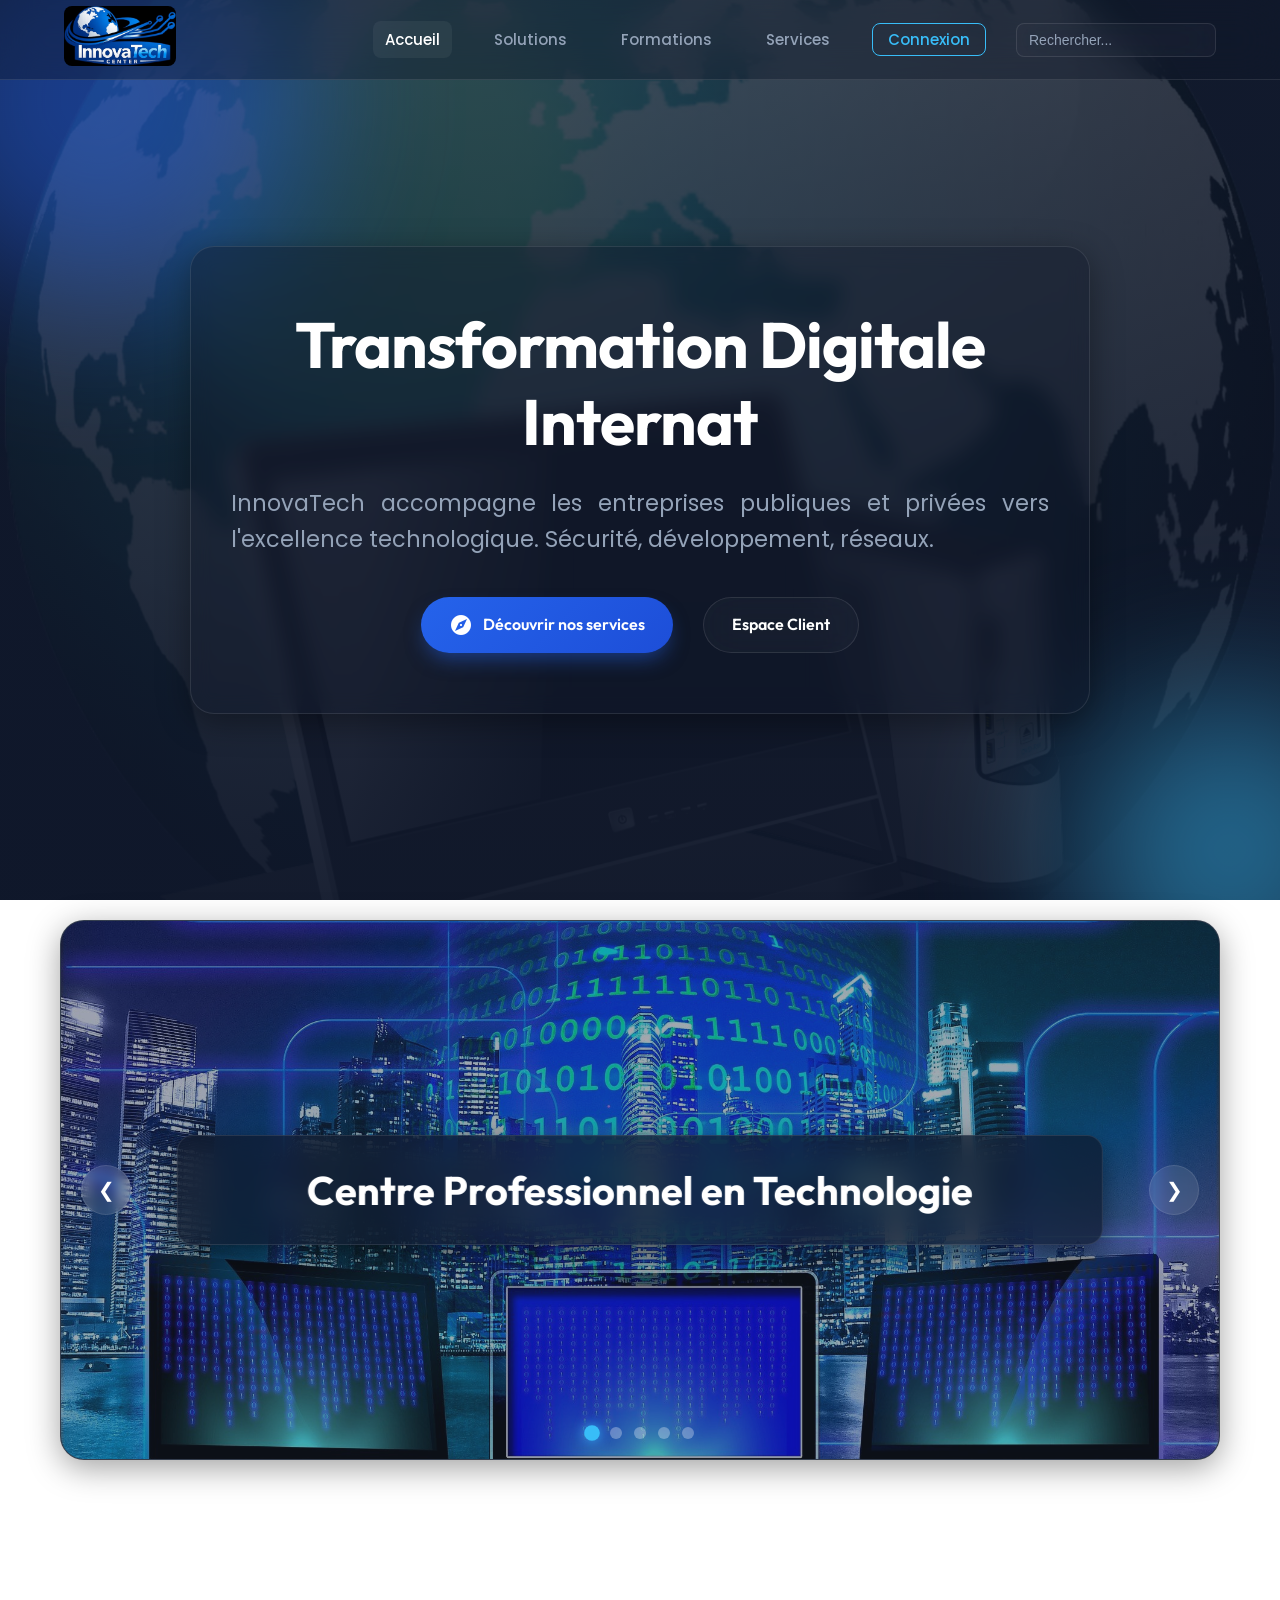
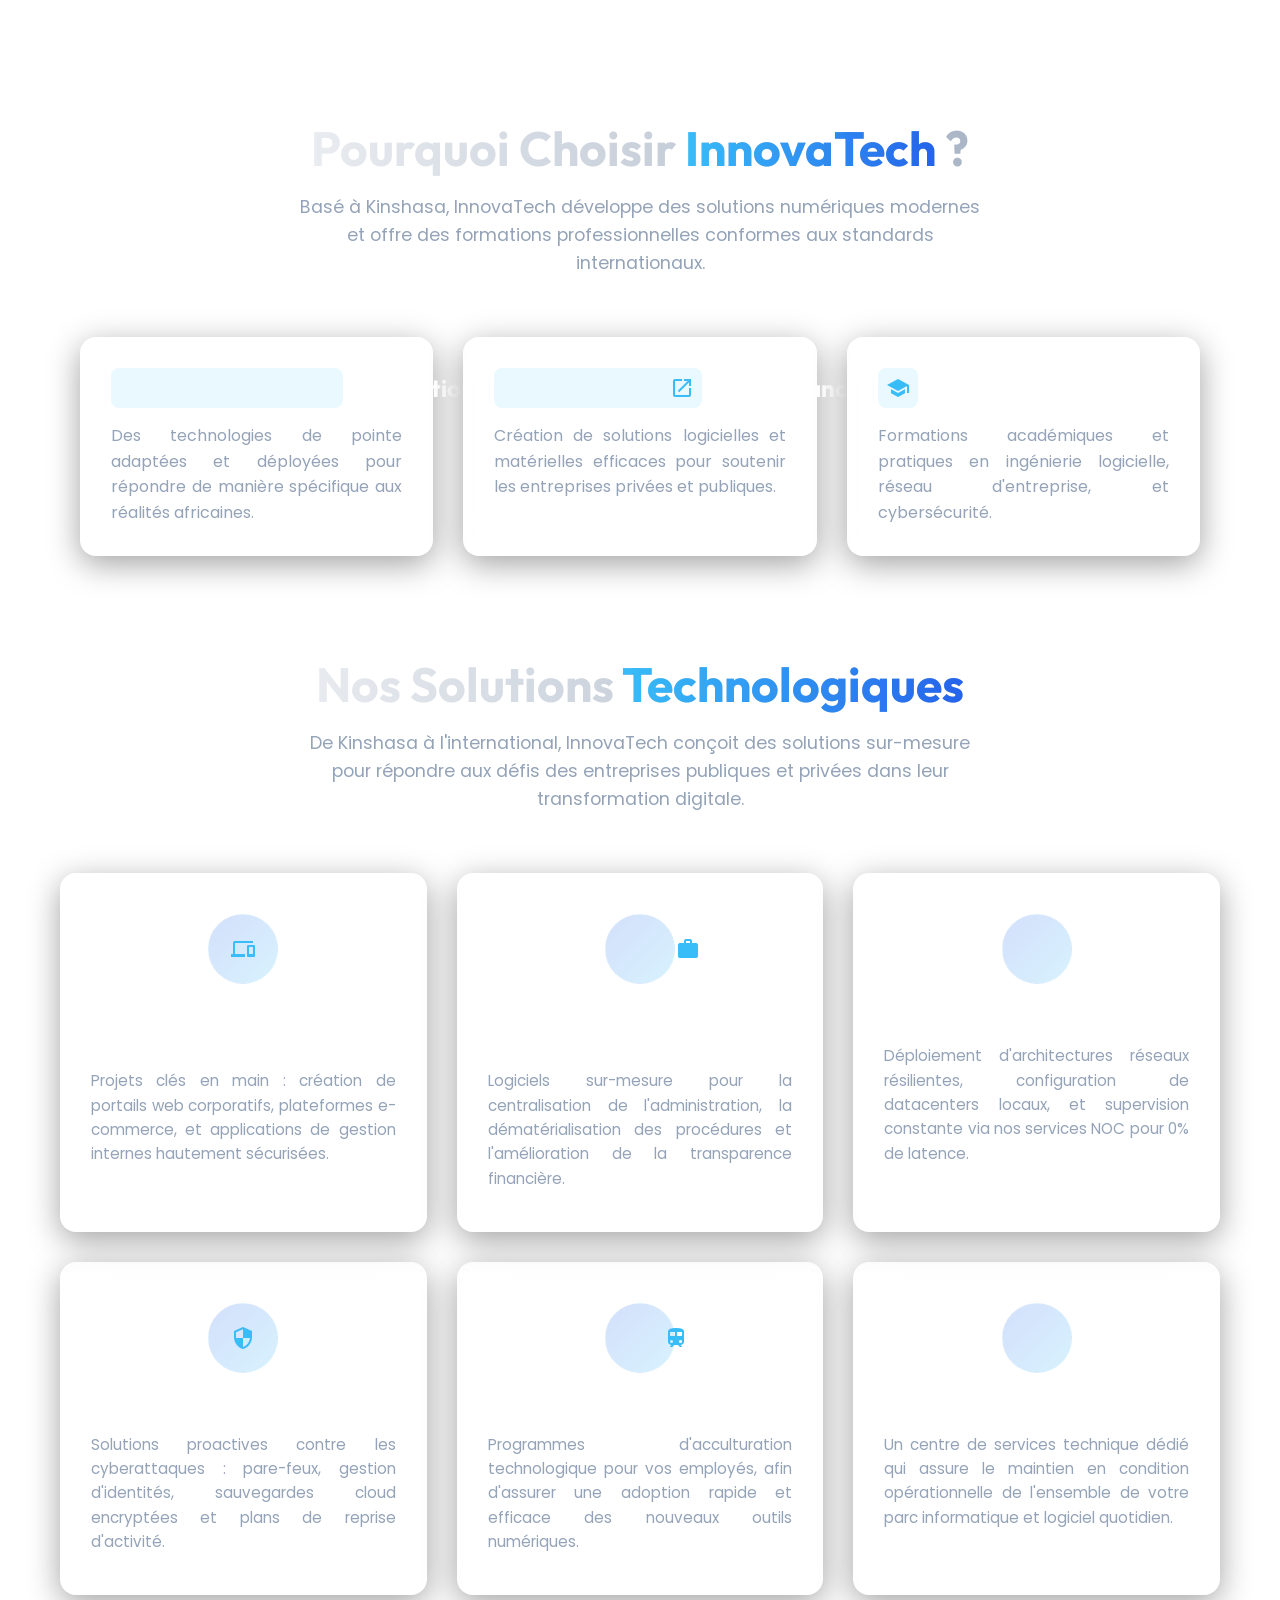
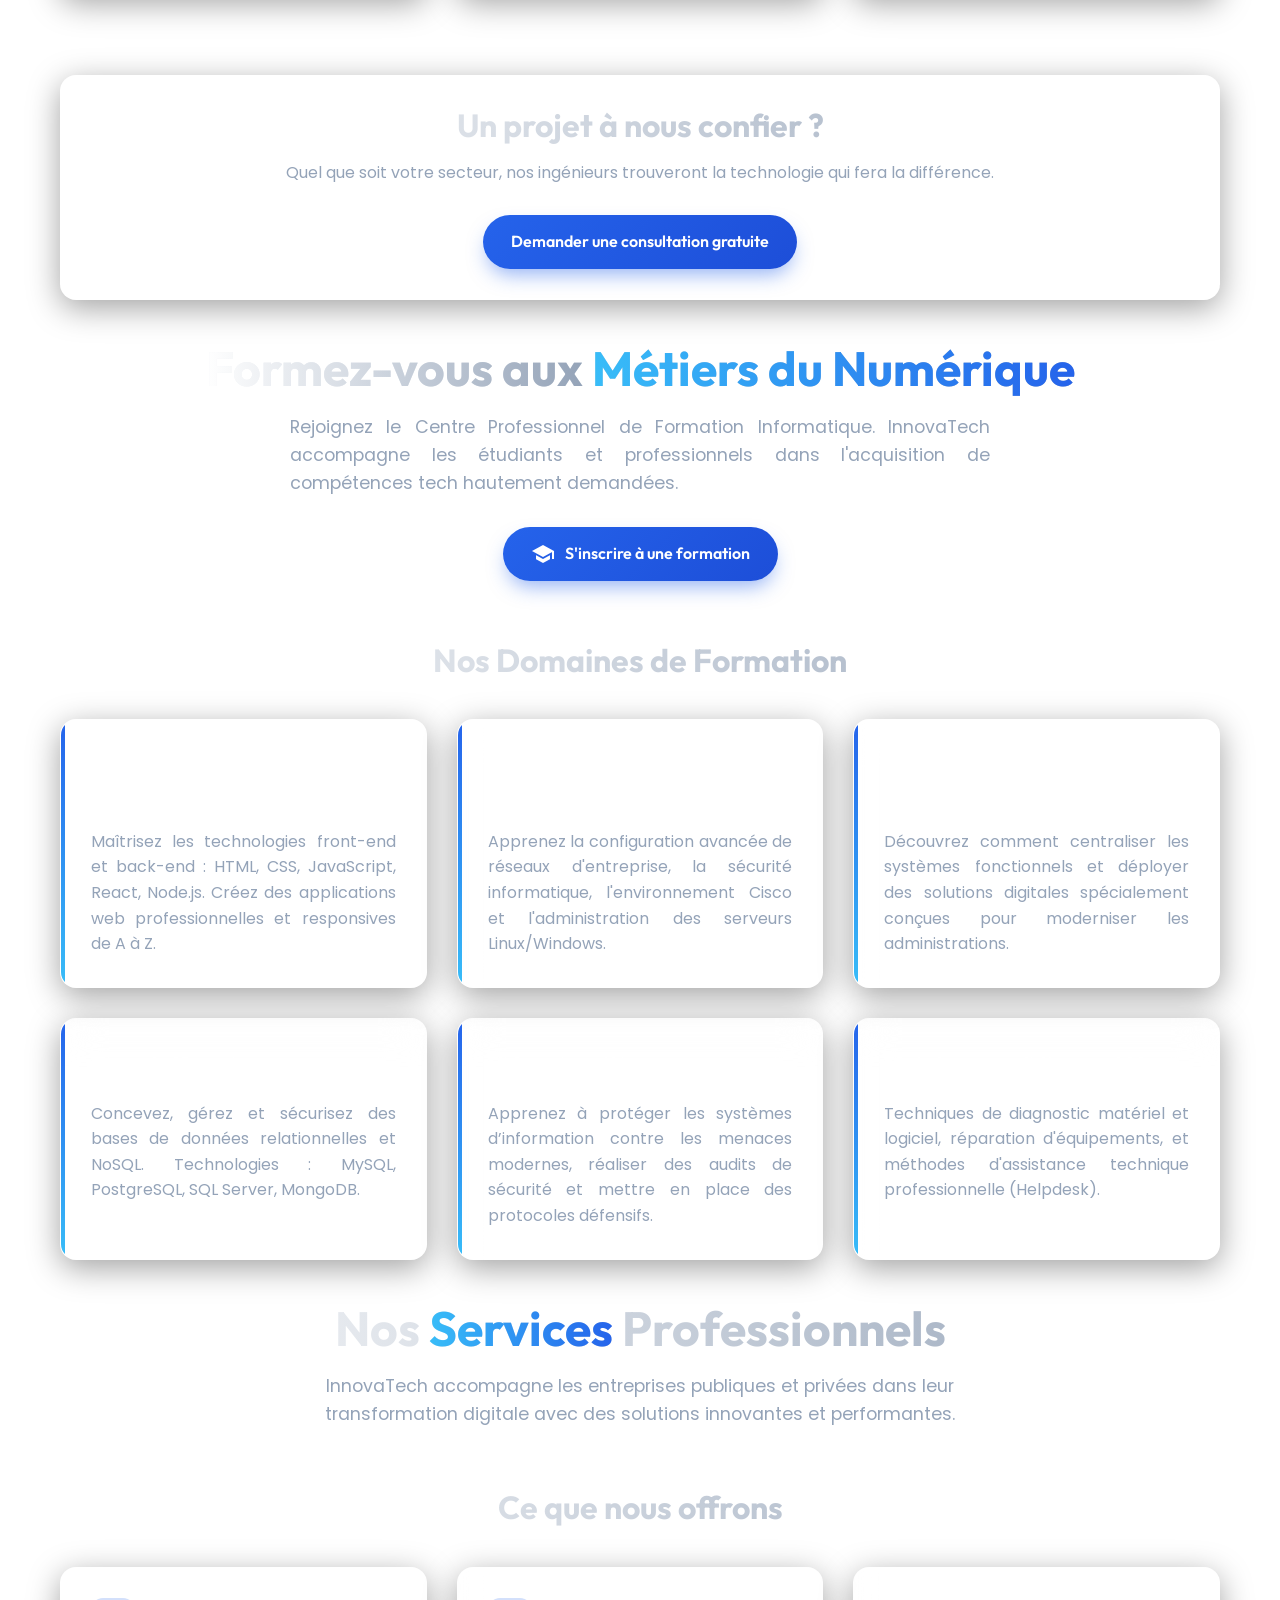
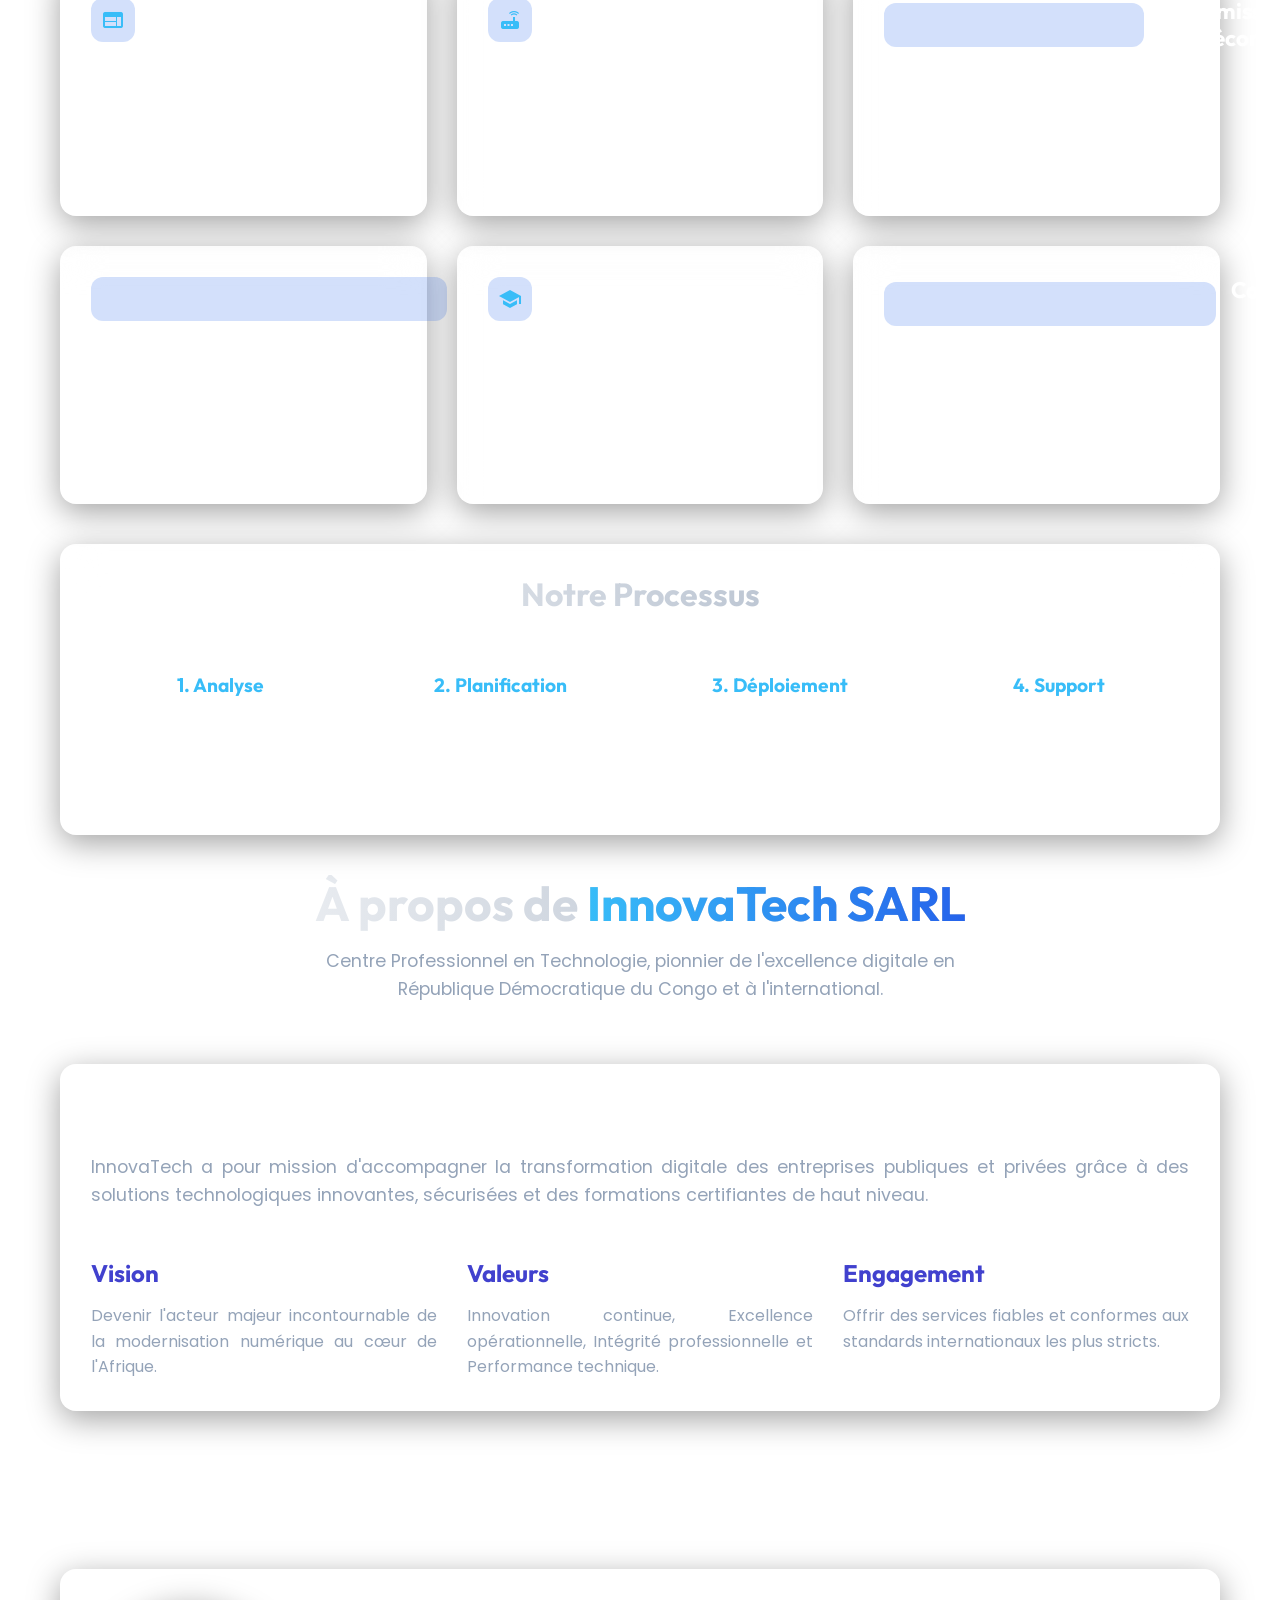
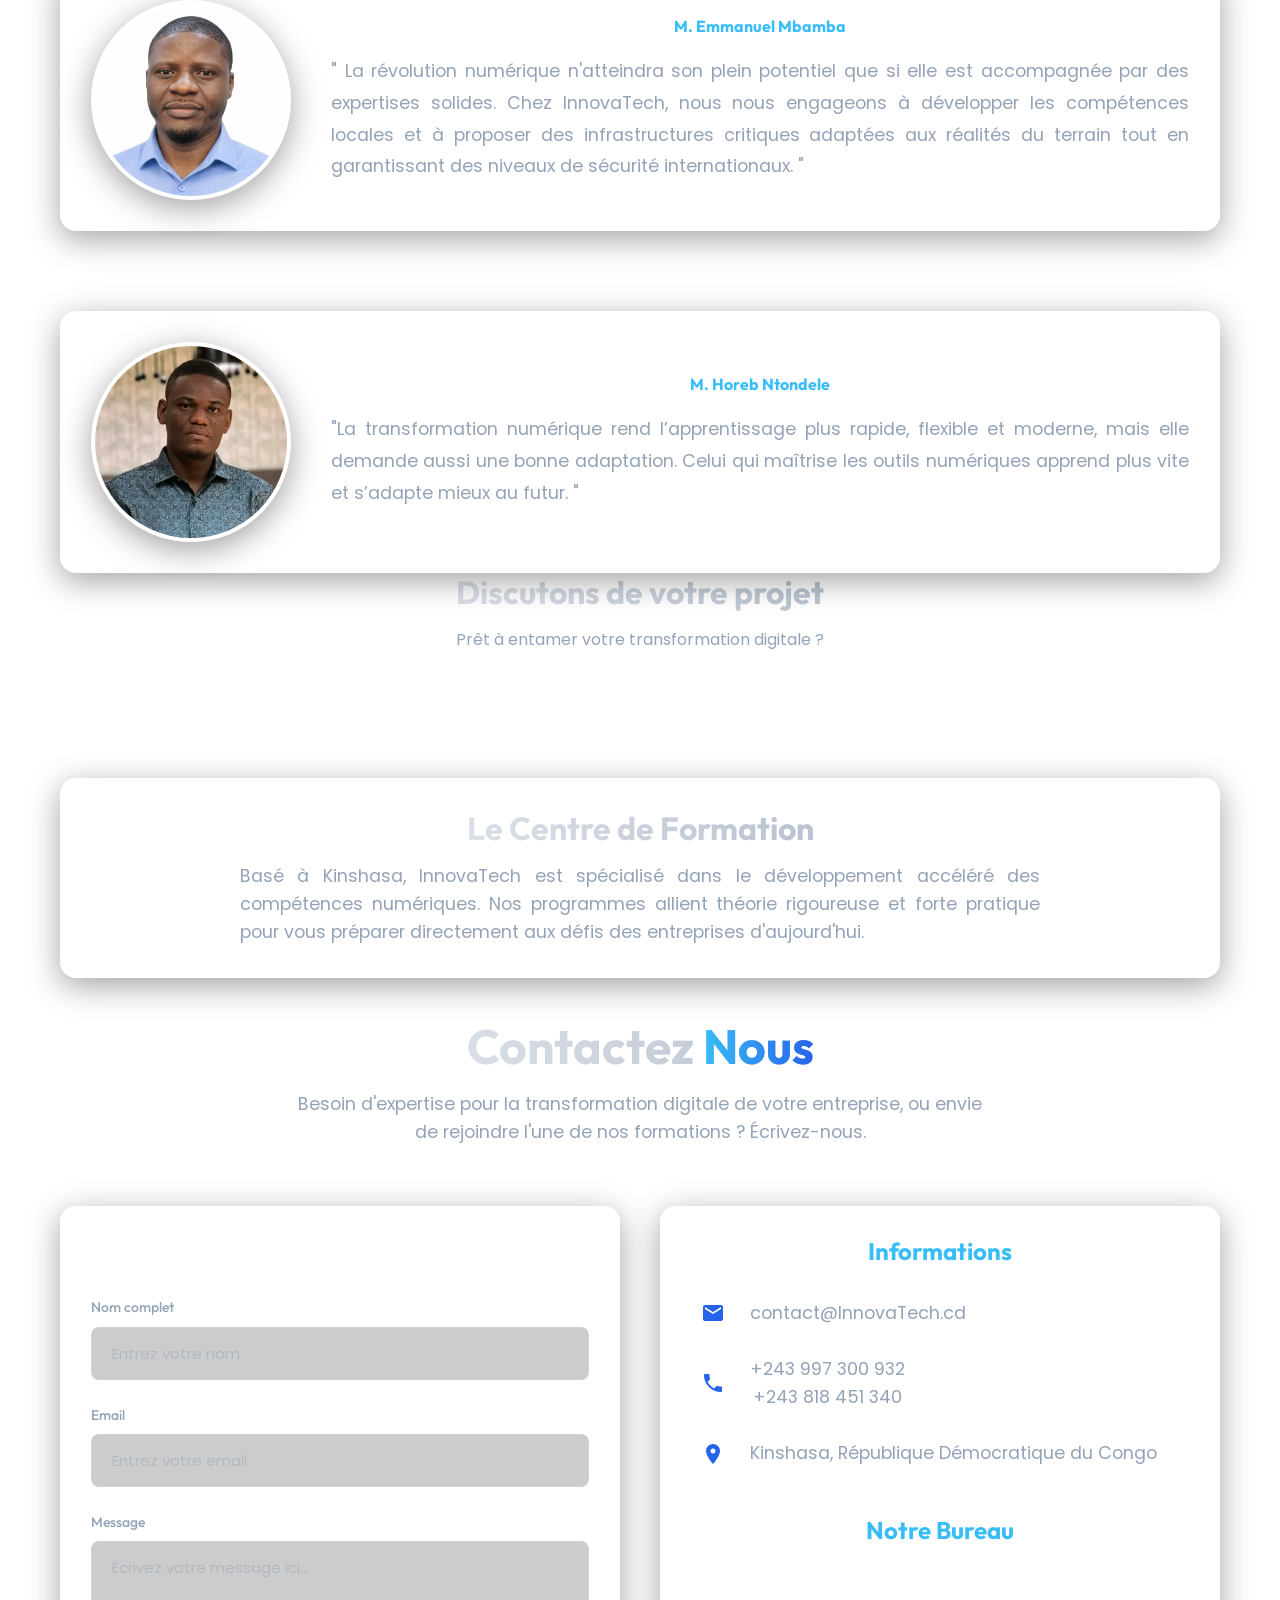
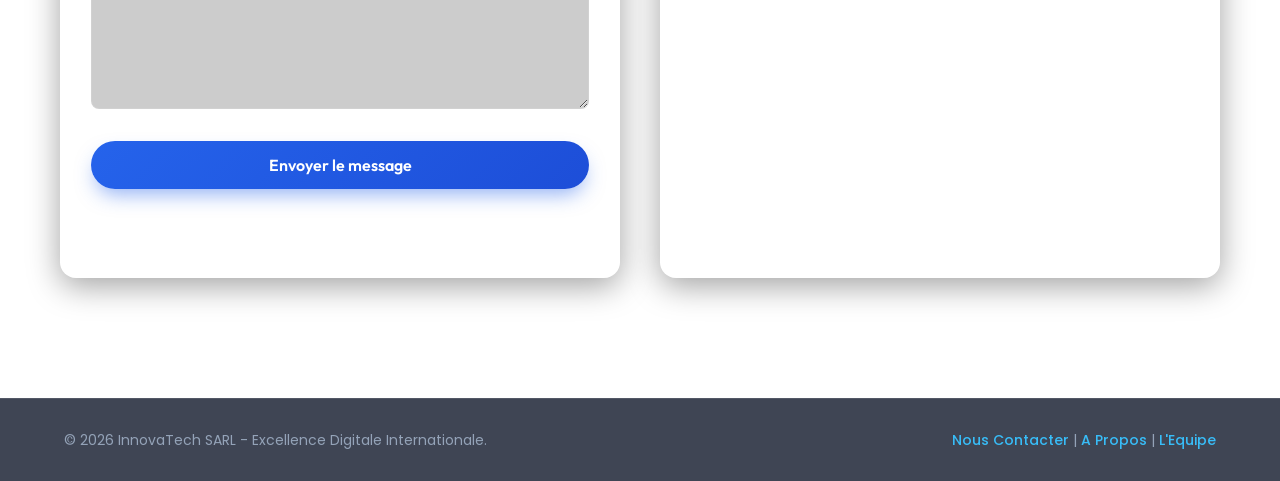
<file: index.html>
<!DOCTYPE html>
<html lang="fr">

<head>
    <meta charset="UTF-8">
    <meta name="viewport" content="width=device-width, initial-scale=1.0">
    <title>InnovaTech SARL - Excellence Technologique</title>
    <!-- Nouvelles feuilles de style -->
    <link rel="stylesheet" href="global-design.css">


</head>

<body>

    <!-- NAVBAR FIXED -->
    <nav id="navbar">
        <div class="logo">
            <a href="index.html">
                <img src="log1.jpeg" alt="Logo InnovaTech">
            </a>
        </div>
        <ul class="nav-links">
            <li><a href="index.html" class="active">Accueil</a></li>
            <li><a href="solution.html">Solutions</a></li>
            <li><a href="formation.html">Formations</a></li>
            <li><a href="service.html">Services</a></li>
            <li><a href="login.html"
                    style="color: var(--accent); border: 1px solid var(--accent); padding: 5px 15px;">Connexion</a></li>
            <li class="search-item">
                <input type="search" placeholder="Rechercher...">
            </li>
        </ul>
        <div class="hamburger" id="hamburgerMenu">
            <span></span>
            <span></span>
            <span></span>
        </div>
    </nav>

    <!-- HERO SECTION -->
    <section class="hero">
        <div class="hero-content animate-on-scroll is-visible">
            <h1><span class="text-gradient">Transformation Digitale</span> <br><span
                    class="text-gradient-primary">Internationale</span></h1>
            <p style="text-align: justify;">InnovaTech accompagne les entreprises publiques et privées vers l'excellence technologique. Sécurité,
                développement, réseaux.</p>
            <div class="menu">
            <a href="service.html" class="btn-primary">
                <span class="material-icons">explore</span> Découvrir nos services
            </a>
            <a href="login.html" class="btn-glass" style="margin-left: 10px;">
                Espace Client
            </a>
        </div>
        <style>
                .menu {
                     display: flex;
                     gap: 20px;
                     justify-content: center;
                    }

                    /* Pour téléphone */
                    @media (max-width: 600px) {
                    .menu {
                    flex-direction: column;
                    gap: 25px;
                        }
                    }
        </style>
    </section>

    <!-- SLIDER SECTION -->
    <section class="slider-container animate-on-scroll">
        <div class="slider" id="home">
            <div class="slides">
                <div class="slide active">
                    <img src="geralt-monitor-1307227_1920.jpg" alt="InnovaTech Slide 1">
                    <h1>Centre Professionnel en Technologie</h1>
                </div>
                <div class="slide">
                    <img src="ryan-yao-BDvCewlnbD8-unsplash.jpg" alt="Web Dev">
                    <h1>Excellence Technologique</h1>
                </div>
                <div class="slide">
                    <img src="image3.jpg" alt="Reseau">
                    <h1>Administration Réseau</h1>
                </div>
                <div class="slide">
                    <img src="image4.jpg" alt="Cyber">
                    <h1>Cybersécurité Avancée</h1>
                </div>
                <div class="slide">
                    <img src="image5.jpg" alt="Maintenance">
                    <h1>Maintenance Informatique</h1>
                </div>
            </div>

            <div class="prev" onclick="changeSlide(-1)">❮</div>
            <div class="next" onclick="changeSlide(1)">❯</div>

            <div class="dots">
                <span class="active" onclick="currentSlide(0)"></span>
                <span onclick="currentSlide(1)"></span>
                <span onclick="currentSlide(2)"></span>
                <span onclick="currentSlide(3)"></span>
                <span onclick="currentSlide(4)"></span>
            </div>
        </div>
    </section>
<div class="page-container animate-on-scroll is-visible">
    <!-- FEATURES SECTION -->
    <section class="features-section page-container animate-on-scroll">
        <div class="section-header">
            <h2 class="section-title">Pourquoi Choisir <span class="text-gradient-primary">InnovaTech</span> ?</h2>
            <p class="section-subtitle">
                Basé à Kinshasa, InnovaTech développe des solutions numériques modernes
                et offre des formations professionnelles conformes aux standards internationaux.
            </p>
        </div>

        <div class="cards">
            <div class="card glass-container">
                <h3><span class="material-icons">lightbulb</span> Innovation</h3>
                <p>Des technologies de pointe adaptées et déployées pour répondre de manière spécifique aux réalités
                    africaines.</p>
            </div>

            <div class="card glass-container">
                <h3><span class="material-icons">rocket_launch</span> Performance</h3>
                <p>Création de solutions logicielles et matérielles efficaces pour soutenir les entreprises privées et
                    publiques.</p>
            </div>

            <div class="card glass-container">
                <h3><span class="material-icons">school</span> Expertise</h3>
                <p>Formations académiques et pratiques en ingénierie logicielle, réseau d'entreprise, et cybersécurité.
                </p>
            </div>
        </div>
    </section>
    <!--//solution page-->

    <!-- CONTENT -->
    
        <section class="section-header">
            <h1 class="section-title">Nos Solutions <span class="text-gradient-primary">Technologiques</span></h1>
            <p class="section-subtitle">
                De Kinshasa à l'international, InnovaTech conçoit des solutions sur-mesure pour
                répondre aux défis des entreprises publiques et privées dans leur transformation digitale.
            </p>
        </section>

        <!-- SOLUTIONS GRID -->
        <section style="margin-bottom: 80px;">
            <div class="solution-grid">

                <div class="glass-container solution-card">
                    <div class="solution-icon">
                        <span class="material-icons">devices</span>
                    </div>
                    <h3>Développement Web & Applications</h3>
                    <p style="color: var(--text-muted); font-size: 0.95rem;text-align: justify;">
                        Projets clés en main : création de portails web corporatifs,
                        plateformes e-commerce, et applications de gestion internes hautement sécurisées.
                    </p>
                </div>

                <div class="glass-container solution-card">
                    <div class="solution-icon">
                        <span class="material-icons">assured_workload</span>
                    </div>
                    <h3>Gestion des Entreprises Publiques</h3>
                    <p style="color: var(--text-muted); font-size: 0.95rem;text-align: justify;">
                        Logiciels sur-mesure pour la centralisation de l'administration,
                        la dématérialisation des procédures et l'amélioration de la transparence financière.
                    </p>
                </div>

                <div class="glass-container solution-card">
                    <div class="solution-icon">
                        <span class="material-icons">hub</span>
                    </div>
                    <h3>Infrastructures & Télécoms</h3>
                    <p style="color: var(--text-muted); font-size: 0.95rem;text-align: justify;">
                        Déploiement d'architectures réseaux résilientes, configuration de datacenters locaux,
                        et supervision constante via nos services NOC pour 0% de latence.
                    </p>
                </div>

                <div class="glass-container solution-card">
                    <div class="solution-icon">
                        <span class="material-icons">security</span>
                    </div>
                    <h3>Sécurité & Data</h3>
                    <p style="color: var(--text-muted); font-size: 0.95rem;text-align: justify;">
                        Solutions proactives contre les cyberattaques : pare-feux, gestion d'identités,
                        sauvegardes cloud encryptées et plans de reprise d'activité.
                    </p>
                </div>

                <div class="glass-container solution-card">
                    <div class="solution-icon">
                        <span class="material-icons">model_training</span>
                    </div>
                    <h3>Formations Corporate</h3>
                    <p style="color: var(--text-muted); font-size: 0.95rem;text-align: justify;">
                        Programmes d'acculturation technologique pour vos employés,
                        afin d'assurer une adoption rapide et efficace des nouveaux outils numériques.
                    </p>
                </div>

                <div class="glass-container solution-card">
                    <div class="solution-icon">
                        <span class="material-icons">handyman</span>
                    </div>
                    <h3>Support IT Intégral</h3>
                    <p style="color: var(--text-muted); font-size: 0.95rem;text-align: justify;">
                        Un centre de services technique dédié qui assure le maintien en condition
                        opérationnelle de l'ensemble de votre parc informatique et logiciel quotidien.
                    </p>
                </div>

            </div>
        </section>

        <!-- CTA -->
        <section class="glass-container" style="text-align: center; margin-bottom: 40px;">
            <h2 class="section-title" style="font-size: 2rem;">Un projet à nous confier ?</h2>
            <p style="color: var(--text-muted); margin-bottom: 30px;">
                Quel que soit votre secteur, nos ingénieurs trouveront la technologie qui fera la différence.
            </p>
            <a href="contact.html" class="btn-primary">
                Demander une consultation gratuite
            </a>
        </section>
  
    <!--formation-->
    <!-- CONTENT -->
    
        <section class="section-header">
            <h1 class="section-title"><span class="text-gradient">Formez-vous aux</span> <span
                    class="text-gradient-primary">Métiers du Numérique</span></h1>
            <p class="section-subtitle" style="text-align: justify;">
                Rejoignez le Centre Professionnel de Formation Informatique. InnovaTech accompagne les étudiants et
                professionnels dans l'acquisition de compétences tech hautement demandées.
            </p>
            <div style="margin-top: 30px;">
                <a href="inscription.html" class="btn-primary">
                    <span class="material-icons">school</span> S'inscrire à une formation
                </a>
            </div>
        </section>

        <!-- COURSES -->
        <section style="margin-bottom: 40px;">
            <h2 class="section-title" style="font-size: 2rem; text-align: center;">Nos Domaines de Formation</h2>

            <div class="courses">
                <div class="glass-container course-card">
                    <h3>Développement Web & Applications</h3>
                    <p style="color: var(--text-muted); text-align: justify;">
                        Maîtrisez les technologies front-end et back-end : HTML, CSS, JavaScript, React, Node.js.
                        Créez des applications web professionnelles et responsives de A à Z.
                    </p>
                </div>

                <div class="glass-container course-card">
                    <h3>Administration Réseau & Télécom</h3>
                    <p style="color: var(--text-muted); text-align: justify;">
                        Apprenez la configuration avancée de réseaux d'entreprise, la sécurité informatique,
                        l'environnement Cisco et l'administration des serveurs Linux/Windows.
                    </p>
                </div>

                <div class="glass-container course-card">
                    <h3>Gestion des Entreprises Publiques</h3>
                    <p style="color: var(--text-muted); text-align: justify;">
                        Découvrez comment centraliser les systèmes fonctionnels et déployer des solutions
                        digitales spécialement conçues pour moderniser les administrations.
                    </p>
                </div>

                <div class="glass-container course-card">
                    <h3>Base de Données</h3>
                    <p style="color: var(--text-muted); text-align: justify;">
                        Concevez, gérez et sécurisez des bases de données relationnelles et NoSQL.
                        Technologies : MySQL, PostgreSQL, SQL Server, MongoDB.
                    </p>
                </div>

                <div class="glass-container course-card">
                    <h3>Cybersécurité</h3>
                    <p style="color: var(--text-muted); text-align: justify;">
                        Apprenez à protéger les systèmes d’information contre les menaces modernes,
                        réaliser des audits de sécurité et mettre en place des protocoles défensifs.
                    </p>
                </div>

                <div class="glass-container course-card">
                    <h3>Maintenance & Support IT</h3>
                    <p style="color: var(--text-muted); text-align: justify;">
                        Techniques de diagnostic matériel et logiciel, réparation d'équipements,
                        et méthodes d'assistance technique professionnelle (Helpdesk).
                    </p>
                </div>
            </div>
        </section>

        <!--services-->
        <!-- CONTENT -->
        
            <section class="section-header">
                <h1 class="section-title">Nos <span class="text-gradient-primary">Services</span> Professionnels</h1>
                <p class="section-subtitle">
                    InnovaTech accompagne les entreprises publiques et privées dans leur transformation digitale avec
                    des solutions innovantes et performantes.
                </p>
        
            </section>

            <!-- SERVICES -->
            <section style="margin-bottom: 40px;">
                <h2 class="section-title" style="font-size: 2rem; text-align: center;">Ce que nous offrons</h2>
                <div class="service-grid">
                    <div class="glass-container service-card">
                        <h3><span class="material-icons">web</span> Développement</h3>
                        <p>Conception de sites web professionnels, plateformes de gestion et applications modernes
                            adaptées aux besoins locaux et internationaux.</p>
                    </div>

                    <div class="glass-container service-card">
                        <h3><span class="material-icons">router</span> Administration Réseau</h3>
                        <p>Installation, sécurisation et maintenance des infrastructures réseaux pour assurer
                            performance et continuité des services vitaux.</p>
                    </div>

                    <div class="glass-container service-card">
                        <h3><span class="material-icons">cell_tower</span> Transmission Télécom</h3>
                        <p><strong>NOC & Back Office</strong> : Surveillance 24/24, gestion des liens, configuration des
                            équipements et optimisation des réseaux télécoms.</p>
                    </div>

                    <div class="glass-container service-card">
                        <h3><span class="material-icons">corporate_fare</span> Digitalisation</h3>
                        <p>Centralisation des fonctionnalités administratives pour améliorer la gestion interne et la
                            performance des entreprises publiques.</p>
                    </div>

                    <div class="glass-container service-card">
                        <h3><span class="material-icons">school</span> Formation IT</h3>
                        <p>Programmes spécialisés en développement web, bases de données, cybersécurité et
                            administration réseau pour tous les niveaux.</p>
                    </div>

                    <div class="glass-container service-card">
                        <h3><span class="material-icons">support_agent</span> Consulting IT</h3>
                        <p>Accompagnement stratégique pour optimiser vos processus technologiques et intégrer des
                            solutions hardware ou logicielles avancées.</p>
                    </div>
                </div>
            </section>

            <!-- PROCESS -->
            <section class="glass-container" style="text-align: center; margin-bottom: 40px;">
                <h2 class="section-title" style="font-size: 2rem; margin-bottom: 0;">Notre Processus</h2>
                <div class="process-steps">
                    <div class="step">
                        <h4>1. Analyse</h4>
                        <p>Étude approfondie de vos besoins techniques et de vos objectifs.</p>
                    </div>
                    <div class="step">
                        <h4>2. Planification</h4>
                        <p>Définition d'une stratégie adaptée et budgétisation du projet.</p>
                    </div>
                    <div class="step">
                        <h4>3. Déploiement</h4>
                        <p>Mise en œuvre technique rapide, tests et intégration réseau/serveur.</p>
                    </div>
                    <div class="step">
                        <h4>4. Support</h4>
                        <p>Assistance continue, monitoring 24/7 et optimisation continue.</p>
                    </div>
                </div>
            </section>
            <!--A Propos-->
            <!-- CONTENT -->
            
                <section class="section-header">
                    <h1 class="section-title">À propos de <span class="text-gradient-primary">InnovaTech SARL</span>
                    </h1>
                    <p class="section-subtitle">
                        Centre Professionnel en Technologie, pionnier de l'excellence digitale en République
                        Démocratique du Congo et à l'international.
                    </p>
                </section>

                <section class="glass-container" style="margin-bottom: 40px;">
                    <div style="text-align:center ; max-width: 1205px; margin: 0 auto;">
                        <h2 style="font-size: 2rem; margin-bottom: 20px;">Notre Mission</h2>
                        <p style="color: var(--text-muted); font-size: 1.1rem;text-align: justify;">
                                    InnovaTech a pour mission d'accompagner la transformation digitale
                            des entreprises publiques et privées grâce à des solutions technologiques
                            innovantes, sécurisées et des formations certifiantes de haut niveau.
                        </p>
                    </div>

                    <div class="cards">
                        <div class="card">
                            <h3 style="color: rgb(65, 65, 206);">Vision</h3>
                            <p style="color: var(--text-muted);">Devenir l'acteur majeur incontournable de la
                                modernisation numérique au cœur de l'Afrique.</p>
                        </div>

                        <div class="card">
                            <h3 style="color: rgb(65, 65, 206);">Valeurs</h3>
                            <p style="color: var(--text-muted);">Innovation continue, Excellence opérationnelle, Intégrité professionnelle et Performance technique.</p>
                        </div>

                        <div class="card">
                            <h3 style="color: rgb(65, 65, 206);">Engagement</h3>
                            <p style="color: var(--text-muted);">Offrir des services fiables et conformes aux standards internationaux les plus stricts.</p>
                        </div>
                    </div>
                </section>
<h2 style="font-size: 2rem; margin-bottom: 10px;">Les mots de nos Experts et Formateurs</h2>
        <section class="glass-container director">
            <img src="profile.jpg" alt="Ir Emmanuel Mbamba" class="director-img">
            <div class="director-content">
                
                <h4 style="color: var(--accent); margin-bottom: 20px;">M. Emmanuel Mbamba</h4>
                <p style="color: var(--text-muted); text-align: justify; font-size: 1.1rem; line-height: 1.8;">
                    " La révolution numérique n'atteindra son plein potentiel que si elle est accompagnée par des expertises solides. 
                    Chez InnovaTech, nous nous engageons à développer les compétences locales et à proposer des infrastructures critiques adaptées 
                    aux réalités du terrain tout en garantissant des niveaux de sécurité internationaux. "
                </p>
               <!-- <div style="margin-top: 20px;">
                    <a href="mycv.html" class="btn-glass">Découvrez mon parcours professionnel</a>
                </div>-->
            </div>
        </section>  
         <section class="glass-container director">
            <img src="Profiles1.jpeg" alt="Ir Emmanuel Mbamba" class="director-img">
            <div class="director-content">
                
                <h4 style="color: var(--accent); margin-bottom: 20px;">M. Horeb Ntondele</h4>
                <p style="color: var(--text-muted); text-align: justify; font-size: 1.1rem; line-height: 1.8;">
                    "La transformation numérique rend l’apprentissage plus rapide, flexible et moderne, mais elle demande aussi une bonne adaptation.
Celui qui maîtrise les outils numériques apprend plus vite et s’adapte mieux au futur. "
                </p>
               <!-- <div style="margin-top: 20px;">
                    <a href="mycv.html" class="btn-glass">Découvrez mon parcours professionnel</a>
                </div>-->
            </div>
        </section>  

            <!-- CTA -->
            <section class="section-header" style="margin-bottom: 40px;">
                <h2 class="section-title" style="font-size: 2rem;">Discutons de votre projet</h2>
                <p style="margin-bottom: 30px; color: var(--text-muted);">Prêt à entamer votre transformation digitale ?
                </p>
                <a href="contact.html" class="btn-glass">Demander un devis</a>
            </section>


        <!-- ABOUT CENTRE -->
        <section class="glass-container" style="text-align: center; margin-bottom: 40px;">
            <h2 class="section-title" style="font-size: 2rem;">Le Centre de Formation</h2>
            <p style="color: var(--text-muted); max-width: 800px; margin: 0 auto; font-size: 1.1rem;text-align: justify;">
                Basé à Kinshasa, InnovaTech est spécialisé dans le développement accéléré des compétences numériques.
                Nos programmes allient théorie rigoureuse et forte pratique pour vous
                préparer directement aux défis des entreprises d'aujourd'hui.
            </p>
        </section>

        <!--Contact nous-->
        <!-- CONTENT -->
        
            <section class="section-header">
                <h1 class="section-title">Contactez <span class="text-gradient-primary">Nous</span></h1>
                <p class="section-subtitle">
                    Besoin d'expertise pour la transformation digitale de votre entreprise, ou envie de rejoindre l'une
                    de nos formations ? Écrivez-nous.
                </p>
            </section>

            <section class="contact-grid">

                <!-- FORMULAIRE -->
                <div class="glass-container">
                    <h2 style="font-size: 1.5rem; margin-bottom: 30px;">Envoyer un message</h2>

                    <div class="success" id="successMessage"
                        style="display:none; color: var(--success); margin-bottom: 20px; text-align: center; background: rgba(16,185,129,0.1); padding: 15px; border-radius: 8px;">
                        ✅ Message envoyé avec succès ! Nous vous répondrons dans les plus brefs délais.
                    </div>

                    <form id="contactForm">
                        <div class="form-group">
                            <label style="text-align: justify;">Nom complet</label>
                            <input type="text" name="nom" class="form-control" placeholder="Entrez votre nom" required>
                        </div>

                        <div class="form-group">
                            <label style="text-align: justify;">Email</label>
                            <input type="email" name="email" class="form-control" placeholder="Entrez votre email"
                                required>
                        </div>

                        <div class="form-group">
                            <label style="text-align: justify;" >Message</label>
                            <textarea rows="6" name="message" class="form-control"
                                placeholder="Écrivez votre message ici..." required></textarea>
                        </div>

                        <button type="submit" class="btn-primary" style="width: 100%;">Envoyer le message</button>
                    </form>
                </div>

                <!-- INFOS LOKALISATION -->
                <div class="glass-container info-card">
                    <h3>Informations</h3>
                    <p><span class="material-icons">email</span> contact@InnovaTech.cd</p>
                    <p><span class="material-icons">phone</span> +243 997 300 932 <br> +243 818 451 340</p>
                    <p><span class="material-icons">location_on</span> Kinshasa, République Démocratique du Congo</p>

                    <h3 style="margin-top: 40px;">Notre Bureau</h3>
                    <iframe src="https://maps.google.com/maps?q=Kinshasa&t=&z=13&ie=UTF8&iwloc=&output=embed"></iframe>
                </div>

            </section>
</div>
        <!-- FOOTER -->
        <footer>
            <div>
                &copy; 2026 InnovaTech SARL - Excellence Digitale Internationale.
            </div>
            <div>
                <a href="contact.html">Nous Contacter</a> |
                <a href="about.html">A Propos</a> |
                <a href="mycv.html">L'Equipe</a>
            </div>
        </footer>

        <!-- SCRIPTS -->
        <script src="script-animations.js"></script>
        <script>
            // Navbar Scrolled Effect
            const navbar = document.getElementById('navbar');
            window.addEventListener('scroll', () => {
                if (window.scrollY > 50) {
                    navbar.classList.add('scrolled');
                } else {
                    navbar.classList.remove('scrolled');
                }
            });
        </script>

</body>

</html>
</file>
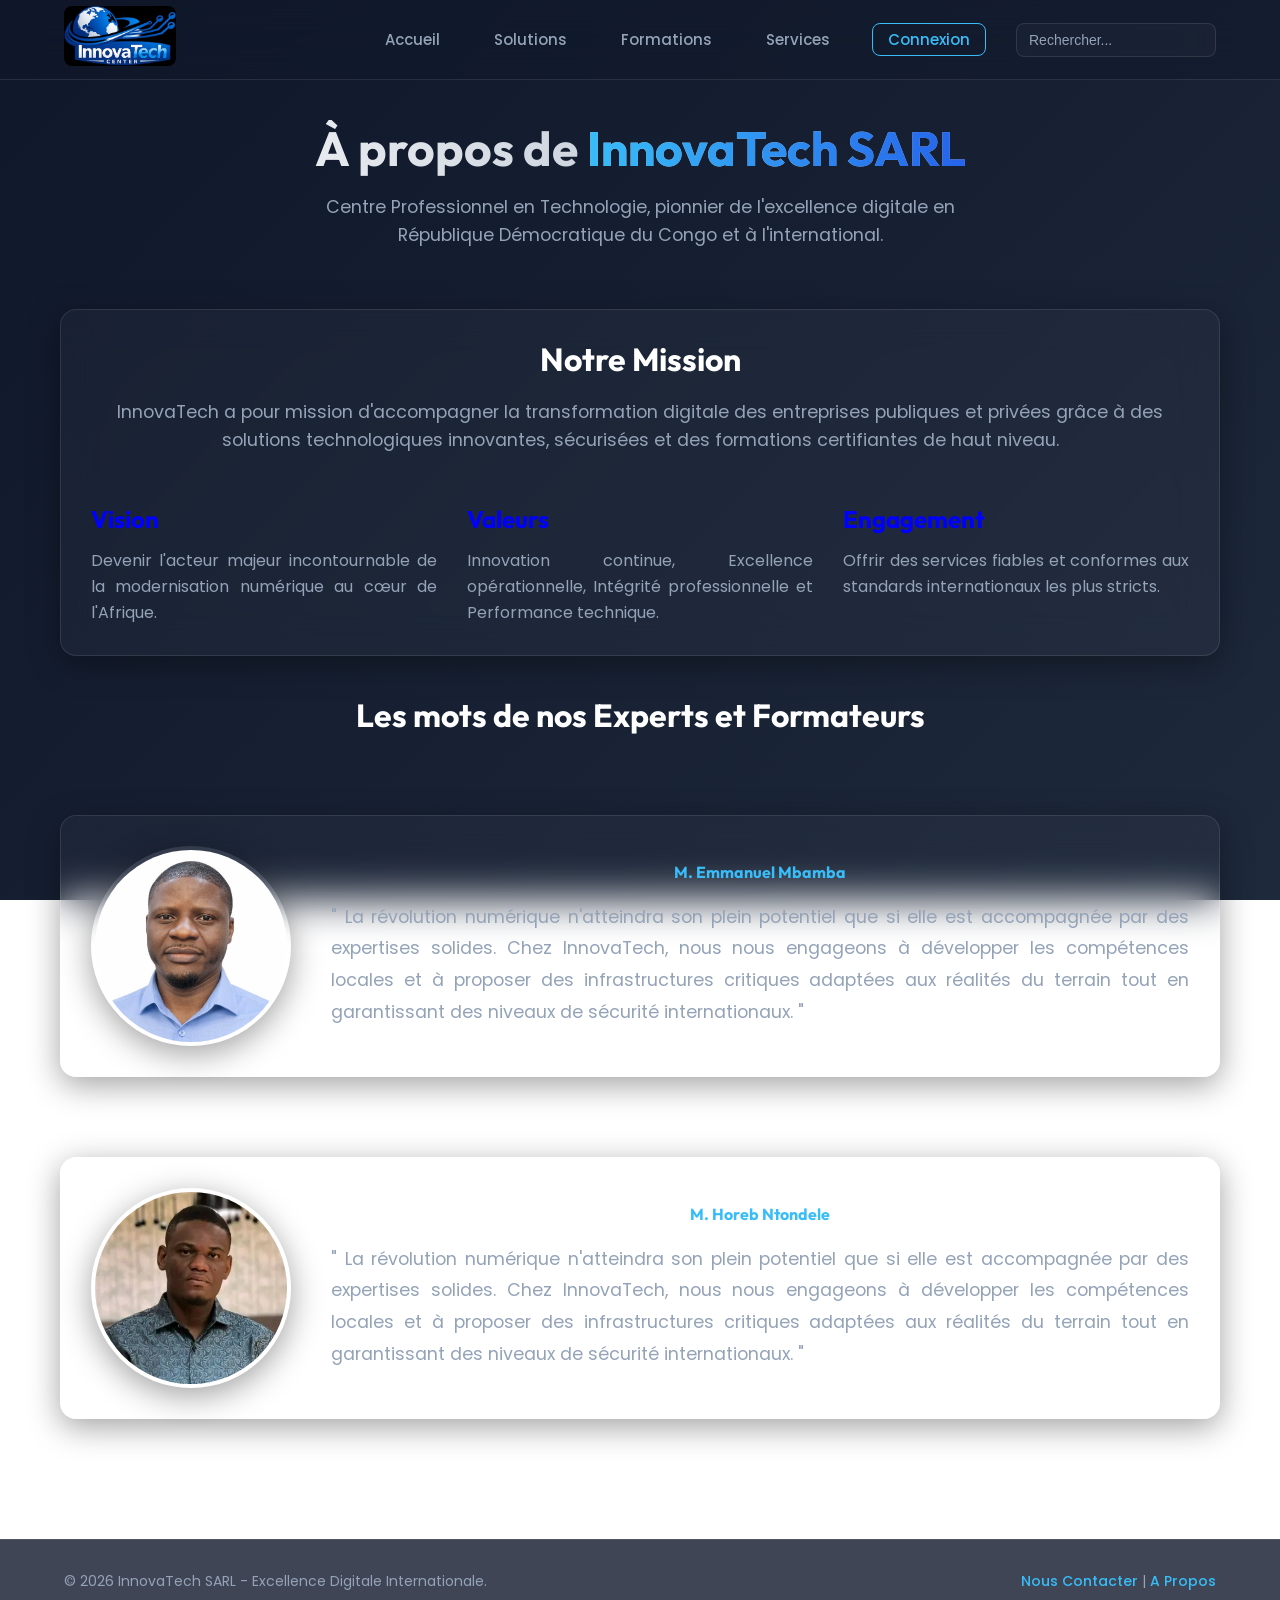
<file: about.html>
<!DOCTYPE html>
<html lang="fr">

<head>
    <meta charset="UTF-8">
    <meta name="viewport" content="width=device-width, initial-scale=1.0">
    <title>InnovaTech SARL - À Propos</title>
    <!-- Nouvelles feuilles de style -->
    <link rel="stylesheet" href="global-design.css">


</head>

<body>

    <!-- NAVBAR FIXED -->
    <nav id="navbar">
        <div class="logo">
            <a href="index.html">
                <img src="log1.jpeg" alt="Logo InnovaTech">
            </a>
        </div>
        <ul class="nav-links">
            <li><a href="index.html">Accueil</a></li>
            <li><a href="solution.html">Solutions</a></li>
            <li><a href="formation.html">Formations</a></li>
            <li><a href="service.html">Services</a></li>
            <li><a href="login.html" style="color: var(--accent); border: 1px solid var(--accent); padding: 5px 15px;">Connexion</a></li>
            <li class="search-item">
                <input type="search" placeholder="Rechercher...">
            </li>
        </ul>
        <div class="hamburger" id="hamburgerMenu">
            <span></span>
            <span></span>
            <span></span>
        </div>
    </nav>

    <!-- CONTENT -->
    <div class="page-container animate-on-scroll is-visible">
        <section class="section-header">
            <h1 class="section-title">À propos de <span class="text-gradient-primary">InnovaTech SARL</span></h1>
            <p class="section-subtitle">
                Centre Professionnel en Technologie, pionnier de l'excellence digitale en République Démocratique du Congo et à l'international.
            </p>
        </section>

        <section class="glass-container" style="margin-bottom: 40px;">
                    <div style="text-align:center ; max-width: 1205px; margin: 0 auto;">
                        <h2 style="font-size: 2rem; margin-bottom: 20px;">Notre Mission</h2>
                        <p style="color: var(--text-muted); font-size: 1.1rem;">
                                    InnovaTech a pour mission d'accompagner la transformation digitale
                            des entreprises publiques et privées grâce à des solutions technologiques
                            innovantes, sécurisées et des formations certifiantes de haut niveau.
                        </p>
                    </div>

                    <div class="cards">
                        <div class="card">
                            <h3 style="color: blue;">Vision</h3>
                            <p style="color: var(--text-muted);">Devenir l'acteur majeur incontournable de la
                                modernisation numérique au cœur de l'Afrique.</p>
                        </div>

                        <div class="card">
                            <h3 style="color: blue;">Valeurs</h3>
                            <p style="color: var(--text-muted);">Innovation continue, Excellence opérationnelle, Intégrité professionnelle et Performance technique.</p>
                        </div>

                        <div class="card">
                            <h3 style="color: blue;">Engagement</h3>
                            <p style="color: var(--text-muted);">Offrir des services fiables et conformes aux standards internationaux les plus stricts.</p>
                        </div>
                    </div>
                </section>
<h2 style="font-size: 2rem; margin-bottom: 10px;">Les mots de nos Experts et Formateurs</h2>
        <section class="glass-container director">
            <img src="profile.jpg" alt="Ir Emmanuel Mbamba" class="director-img">
            <div class="director-content">
                
                <h4 style="color: var(--accent); margin-bottom: 20px;">M. Emmanuel Mbamba</h4>
                <p style="color: var(--text-muted); text-align: justify; font-size: 1.1rem; line-height: 1.8;">
                    " La révolution numérique n'atteindra son plein potentiel que si elle est accompagnée par des expertises solides. 
                    Chez InnovaTech, nous nous engageons à développer les compétences locales et à proposer des infrastructures critiques adaptées 
                    aux réalités du terrain tout en garantissant des niveaux de sécurité internationaux. "
                </p>
               <!-- <div style="margin-top: 20px;">
                    <a href="mycv.html" class="btn-glass">Découvrez mon parcours professionnel</a>
                </div>-->
            </div>
        </section>  
         <section class="glass-container director">
            <img src="Profiles1.jpeg" alt="Ir Emmanuel Mbamba" class="director-img">
            <div class="director-content">
                
                <h4 style="color: var(--accent); margin-bottom: 20px;">M. Horeb Ntondele</h4>
                <p style="color: var(--text-muted); text-align: justify; font-size: 1.1rem; line-height: 1.8;">
                    " La révolution numérique n'atteindra son plein potentiel que si elle est accompagnée par des expertises solides. 
                    Chez InnovaTech, nous nous engageons à développer les compétences locales et à proposer des infrastructures critiques adaptées 
                    aux réalités du terrain tout en garantissant des niveaux de sécurité internationaux. "
                </p>
               <!-- <div style="margin-top: 20px;">
                    <a href="mycv.html" class="btn-glass">Découvrez mon parcours professionnel</a>
                </div>-->
            </div>
        </section>  

    </div>

    <!-- FOOTER -->
    <footer>
        <div>
            &copy; 2026 InnovaTech SARL - Excellence Digitale Internationale.
        </div>
        <div>
            <a href="contact.html">Nous Contacter</a> | 
            <a href="about.html">A Propos</a>
        </div>
    </footer>

    <script>
        const navbar = document.getElementById('navbar');
        window.addEventListener('scroll', () => {
            if (window.scrollY > 50) {
                navbar.classList.add('scrolled');
            } else {
                navbar.classList.remove('scrolled');
            }
        });

        const hamburger = document.getElementById('hamburgerMenu');
        const navLinks = document.querySelector('.nav-links');
        
        hamburger.addEventListener('click', () => {
            hamburger.classList.toggle('active');
            navLinks.classList.toggle('active');
        });

        const observer = new IntersectionObserver((entries) => {
            entries.forEach(entry => {
                if (entry.isIntersecting) {
                    entry.target.classList.add('is-visible');
                }
            });
        }, { threshold: 0.1 });

        document.querySelectorAll('.animate-on-scroll').forEach((elem) => {
            observer.observe(elem);
        });
    </script>
</body>
</html>
</file>
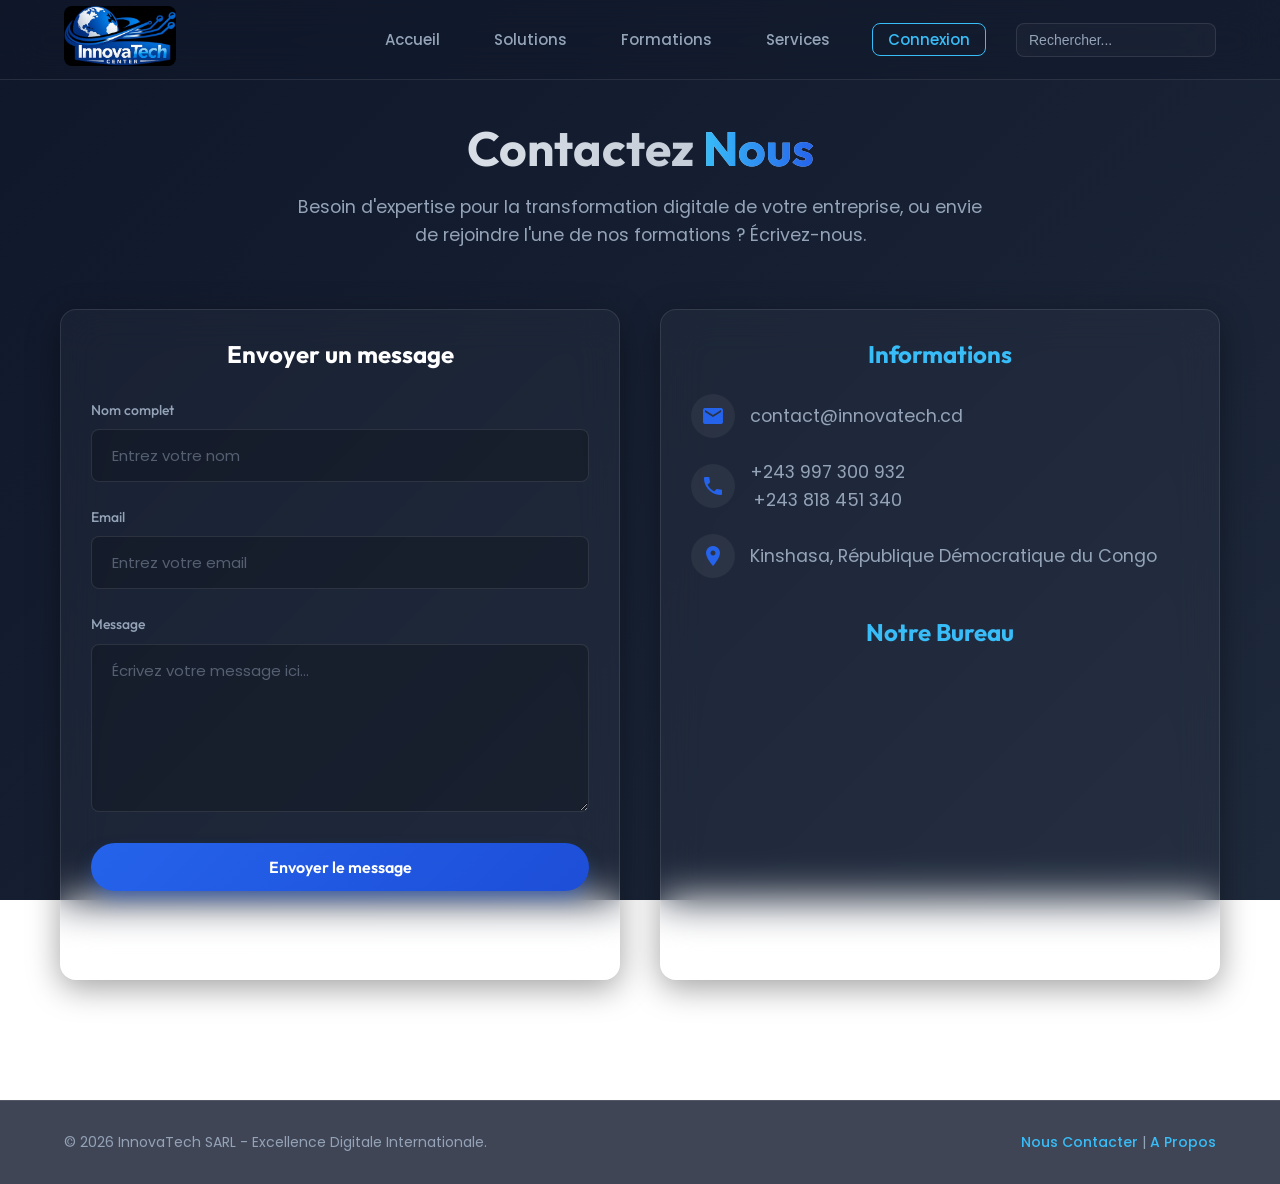
<file: contact.html>
<!DOCTYPE html>
<html lang="fr">
<head>
    <meta charset="UTF-8">
    <meta name="viewport" content="width=device-width, initial-scale=1.0">
    <title>InnovaTech SARL - Contact</title>
    <!-- Nouvelles feuilles de style -->
    <link rel="stylesheet" href="global-design.css">


</head>
<body>

    <!-- NAVBAR FIXED -->
    <nav id="navbar">
        <div class="logo">
            <a href="index.html">
                <img src="log1.jpeg" alt="Logo InnovaTech">
               
            </a>
        </div>
        <ul class="nav-links">
            <li><a href="index.html">Accueil</a></li>
            <li><a href="solution.html">Solutions</a></li>
            <li><a href="formation.html">Formations</a></li>
            <li><a href="service.html">Services</a></li>
            <li><a href="login.html" style="color: var(--accent); border: 1px solid var(--accent); padding: 5px 15px;">Connexion</a></li>
            <li class="search-item">
                <input type="search" placeholder="Rechercher...">
            </li>
        </ul>
        <div class="hamburger" id="hamburgerMenu">
            <span></span>
            <span></span>
            <span></span>
        </div>
    </nav>

    <!-- CONTENT -->
    <div class="page-container animate-on-scroll is-visible">
        <section class="section-header">
            <h1 class="section-title">Contactez <span class="text-gradient-primary">Nous</span></h1>
            <p class="section-subtitle">
                Besoin d'expertise pour la transformation digitale de votre entreprise, ou envie de rejoindre l'une de nos formations ? Écrivez-nous.
            </p>
        </section>

        <section class="contact-grid">
            
            <!-- FORMULAIRE -->
            <div class="glass-container">
                <h2 style="font-size: 1.5rem; margin-bottom: 30px;">Envoyer un message</h2>
                
                <div class="success" id="successMessage" style="display:none; color: var(--success); margin-bottom: 20px; text-align: center; background: rgba(16,185,129,0.1); padding: 15px; border-radius: 8px;">
                    ✅ Message envoyé avec succès ! Nous vous répondrons dans les plus brefs délais.
                </div>

                <form id="contactForm">
                    <div class="form-group">
                        <label style="text-align: left;">Nom complet</label>
                        <input type="text" name="nom" class="form-control" placeholder="Entrez votre nom" required>
                    </div>

                    <div class="form-group">
                        <label style="text-align: left;">Email</label>
                        <input type="email" name="email" class="form-control" placeholder="Entrez votre email" required>
                    </div>

                    <div class="form-group">
                        <label style="text-align: left;">Message</label>
                        <textarea rows="6" name="message" class="form-control" placeholder="Écrivez votre message ici..." required></textarea>
                    </div>

                    <button type="submit" class="btn-primary" style="width: 100%;">Envoyer le message</button>
                </form>
            </div>

            <!-- INFOS LOKALISATION -->
            <div class="glass-container info-card">
                <h3>Informations</h3>
                <p><span class="material-icons">email</span> contact@innovatech.cd</p>
                <p><span class="material-icons">phone</span> +243 997 300 932 <br> +243 818 451 340</p>
                <p><span class="material-icons">location_on</span> Kinshasa, République Démocratique du Congo</p>

                <h3 style="margin-top: 40px;">Notre Bureau</h3>
                <iframe src="https://maps.google.com/maps?q=Kinshasa&t=&z=13&ie=UTF8&iwloc=&output=embed"></iframe>
            </div>

        </section>
    </div>

    <!-- FOOTER -->
    <footer>
        <div>
            &copy; 2026 InnovaTech SARL - Excellence Digitale Internationale.
        </div>
        <div>
            <a href="contact.html">Nous Contacter</a> | 
            <a href="about.html">A Propos</a>
        </div>
    </footer>

    <script>
        const navbar = document.getElementById('navbar');
        window.addEventListener('scroll', () => {
            if (window.scrollY > 50) {
                navbar.classList.add('scrolled');
            } else {
                navbar.classList.remove('scrolled');
            }
        });

        const hamburger = document.getElementById('hamburgerMenu');
        const navLinks = document.querySelector('.nav-links');
        
        hamburger.addEventListener('click', () => {
            hamburger.classList.toggle('active');
            navLinks.classList.toggle('active');
        });

        const form = document.getElementById("contactForm");
        const successMessage = document.getElementById("successMessage");

        form.addEventListener("submit", function(e){
            e.preventDefault();
            successMessage.style.display = "block";
            form.reset();
        });
    </script>
</body>
</html>
</file>
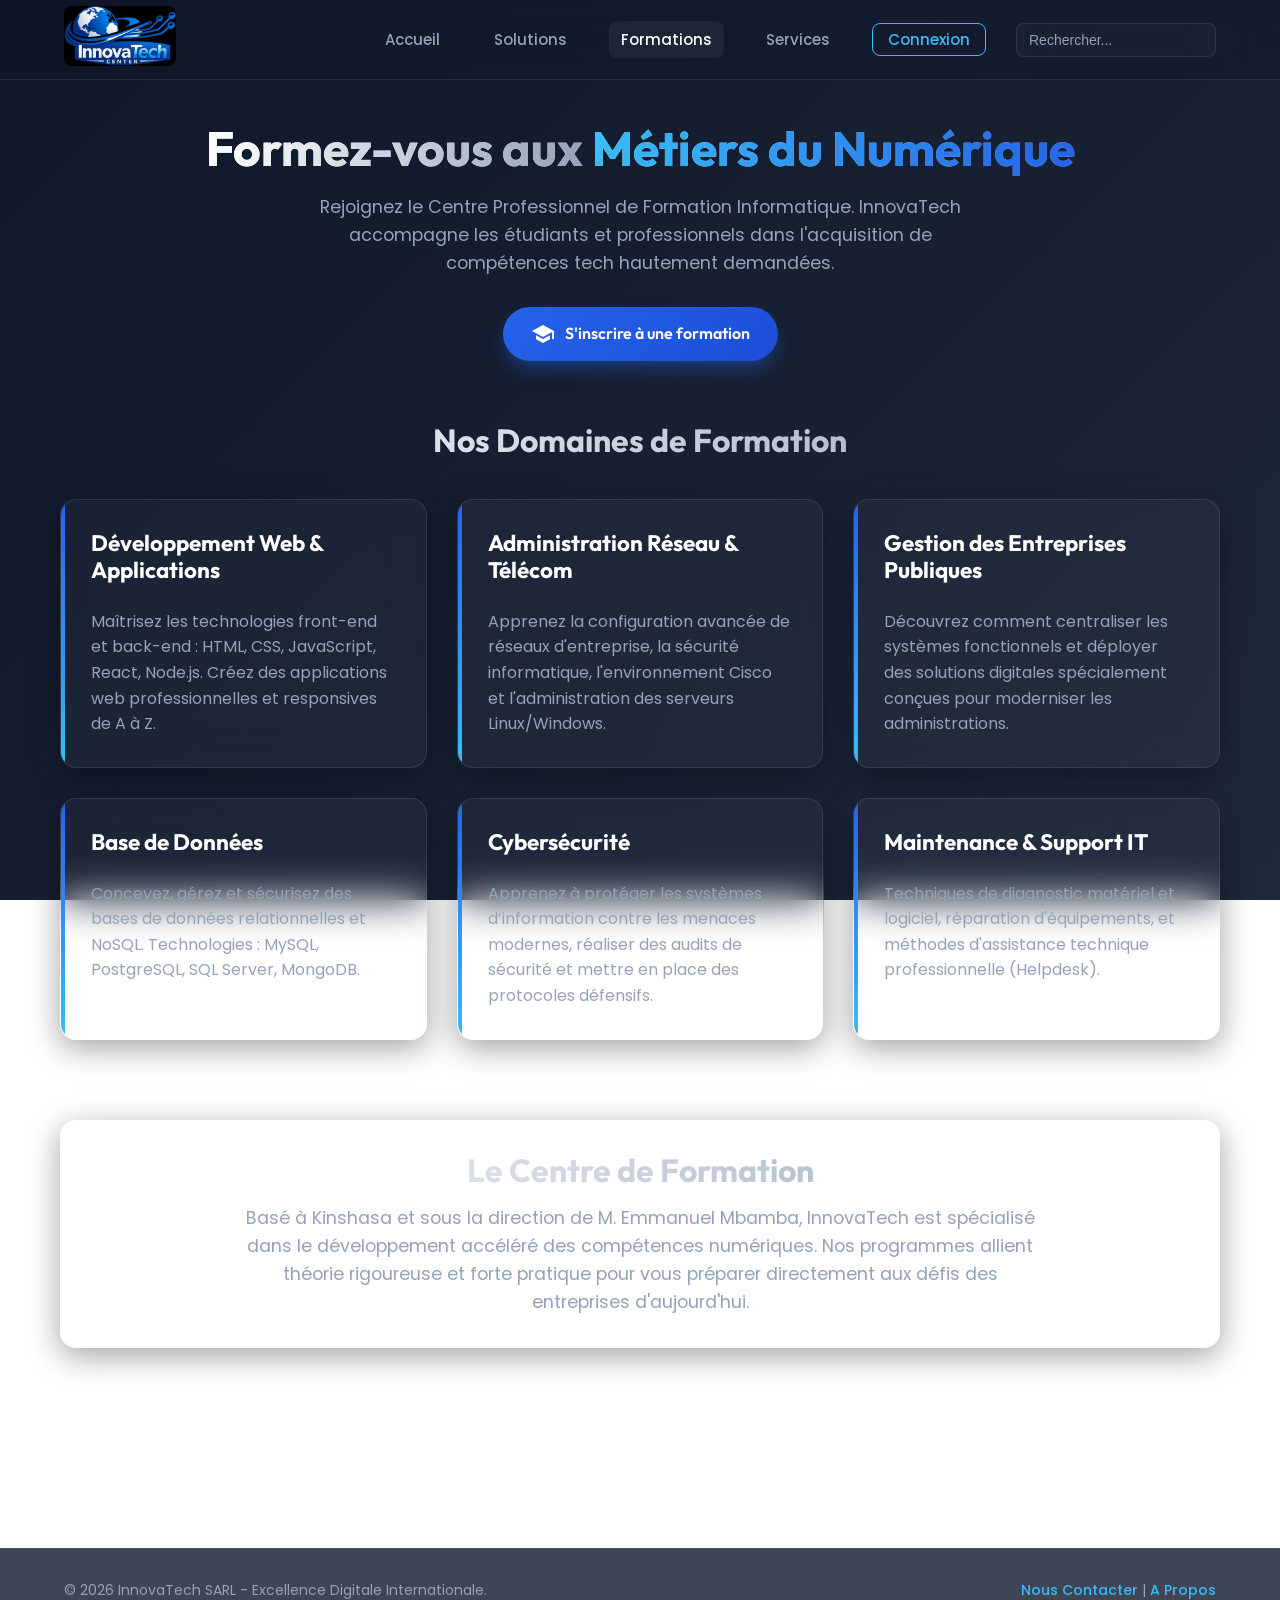
<file: formation.html>
<!DOCTYPE html>
<html lang="fr">
<head>
    <meta charset="UTF-8">
    <meta name="viewport" content="width=device-width, initial-scale=1.0">
    <title>InnovaTech SARL - Formations</title>
    <!-- Nouvelles feuilles de style -->
    <link rel="stylesheet" href="global-design.css">


</head>
<body>

    <!-- NAVBAR FIXED -->
    <nav id="navbar">
        <div class="logo">
            <a href="index.html">
                <img src="log1.jpeg" alt="Logo InnovaTech">
             
            </a>
        </div>
        <ul class="nav-links">
            <li><a href="index.html">Accueil</a></li>
            <li><a href="solution.html">Solutions</a></li>
            <li><a href="formation.html" class="active">Formations</a></li>
            <li><a href="service.html">Services</a></li>
            <li><a href="login.html" style="color: var(--accent); border: 1px solid var(--accent); padding: 5px 15px;">Connexion</a></li>
            <li class="search-item">
                <input type="search" placeholder="Rechercher...">
            </li>
        </ul>
        <div class="hamburger" id="hamburgerMenu">
            <span></span>
            <span></span>
            <span></span>
        </div>
    </nav>

    <!-- CONTENT -->
    <div class="page-container animate-on-scroll is-visible">
        <section class="section-header">
            <h1 class="section-title"><span class="text-gradient">Formez-vous aux</span> <span class="text-gradient-primary">Métiers du Numérique</span></h1>
            <p class="section-subtitle">
                Rejoignez le Centre Professionnel de Formation Informatique. InnovaTech accompagne les étudiants et professionnels dans l'acquisition de compétences tech hautement demandées.
            </p>
            <div style="margin-top: 30px;">
                <a href="inscription.html" class="btn-primary">
                    <span class="material-icons">school</span> S'inscrire à une formation
                </a>
            </div>
        </section>

        <!-- COURSES -->
        <section style="margin-bottom: 80px;">
            <h2 class="section-title" style="font-size: 2rem; text-align: center;">Nos Domaines de Formation</h2>
            
            <div class="courses">
                <div class="glass-container course-card">
                    <h3>Développement Web & Applications</h3>
                    <p style="color: var(--text-muted);">
                        Maîtrisez les technologies front-end et back-end : HTML, CSS, JavaScript, React, Node.js. 
                        Créez des applications web professionnelles et responsives de A à Z.
                    </p>
                </div>

                <div class="glass-container course-card">
                    <h3>Administration Réseau & Télécom</h3>
                    <p style="color: var(--text-muted);">
                        Apprenez la configuration avancée de réseaux d'entreprise, la sécurité informatique, 
                        l'environnement Cisco et l'administration des serveurs Linux/Windows.
                    </p>
                </div>

                <div class="glass-container course-card">
                    <h3>Gestion des Entreprises Publiques</h3>
                    <p style="color: var(--text-muted);">
                        Découvrez comment centraliser les systèmes fonctionnels et déployer des solutions 
                        digitales spécialement conçues pour moderniser les administrations.
                    </p>
                </div>

                <div class="glass-container course-card">
                    <h3>Base de Données</h3>
                    <p style="color: var(--text-muted);">
                        Concevez, gérez et sécurisez des bases de données relationnelles et NoSQL. 
                        Technologies : MySQL, PostgreSQL, SQL Server, MongoDB.
                    </p>
                </div>

                <div class="glass-container course-card">
                    <h3>Cybersécurité</h3>
                    <p style="color: var(--text-muted);">
                        Apprenez à protéger les systèmes d’information contre les menaces modernes, 
                        réaliser des audits de sécurité et mettre en place des protocoles défensifs.
                    </p>
                </div>

                <div class="glass-container course-card">
                    <h3>Maintenance & Support IT</h3>
                    <p style="color: var(--text-muted);">
                        Techniques de diagnostic matériel et logiciel, réparation d'équipements, 
                        et méthodes d'assistance technique professionnelle (Helpdesk).
                    </p>
                </div>
            </div>
        </section>

        <!-- ABOUT CENTRE -->
        <section class="glass-container" style="text-align: center; margin-bottom: 80px;">
            <h2 class="section-title" style="font-size: 2rem;">Le Centre de Formation</h2>
            <p style="color: var(--text-muted); max-width: 800px; margin: 0 auto; font-size: 1.1rem;">
                Basé à Kinshasa et sous la direction de M. Emmanuel Mbamba, InnovaTech 
                est spécialisé dans le développement accéléré des compétences numériques. 
                Nos programmes allient théorie rigoureuse et forte pratique pour vous 
                préparer directement aux défis des entreprises d'aujourd'hui.
            </p>
        </section>

    </div>

    <!-- FOOTER -->
    <footer>
        <div>
            &copy; 2026 InnovaTech SARL - Excellence Digitale Internationale.
        </div>
        <div>
            <a href="contact.html">Nous Contacter</a> | 
            <a href="about.html">A Propos</a>
        </div>
    </footer>

    <script>
        // Navbar Scrolled Effect
        const navbar = document.getElementById('navbar');
        window.addEventListener('scroll', () => {
            if (window.scrollY > 50) {
                navbar.classList.add('scrolled');
            } else {
                navbar.classList.remove('scrolled');
            }
        });

        // Hamburger Menu
        const hamburger = document.getElementById('hamburgerMenu');
        const navLinks = document.querySelector('.nav-links');
        
        hamburger.addEventListener('click', () => {
            hamburger.classList.toggle('active');
            navLinks.classList.toggle('active');
        });

        const observer = new IntersectionObserver((entries) => {
            entries.forEach(entry => {
                if (entry.isIntersecting) {
                    entry.target.classList.add('is-visible');
                }
            });
        }, { threshold: 0.1 });

        document.querySelectorAll('.animate-on-scroll').forEach((elem) => {
            observer.observe(elem);
        });
    </script>
</body>
</html>
</file>
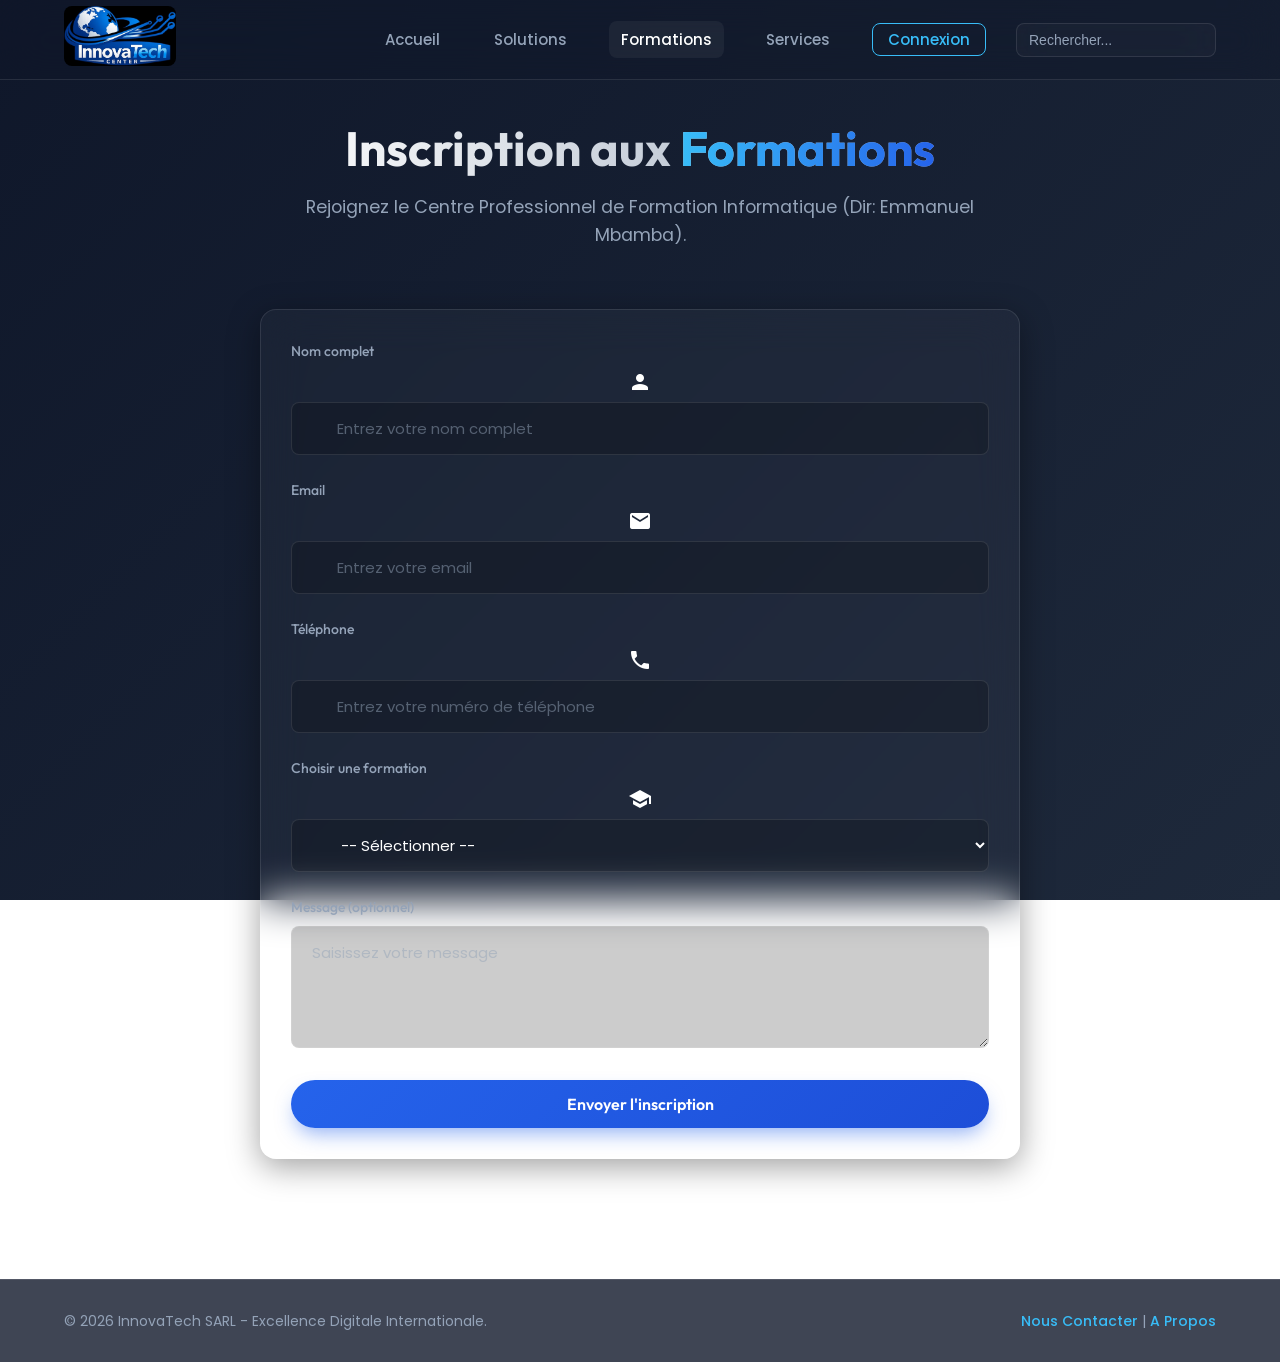
<file: inscription.html>
<!DOCTYPE html>
<html lang="fr">
<head>
    <meta charset="UTF-8">
    <meta name="viewport" content="width=device-width, initial-scale=1.0">
    <title>InnovaTech SARL - Inscription Formation</title>
    <!-- Nouvelles feuilles de style -->
    <link rel="stylesheet" href="global-design.css">


</head>
<body>

    <!-- NAVBAR FIXED -->
    <nav id="navbar">
        <div class="logo">
            <a href="index.html">
                <img src="log1.jpeg" alt="Logo InnovaTech">
           
            </a>
        </div>
        <ul class="nav-links">
            <li><a href="index.html">Accueil</a></li>
            <li><a href="solution.html">Solutions</a></li>
            <li><a href="formation.html" class="active">Formations</a></li>
            <li><a href="service.html">Services</a></li>
            <li><a href="login.html" style="color: var(--accent); border: 1px solid var(--accent); padding: 5px 15px;">Connexion</a></li>
            <li class="search-item">
                <input type="search" placeholder="Rechercher...">
            </li>
        </ul>
        <div class="hamburger" id="hamburgerMenu">
            <span></span>
            <span></span>
            <span></span>
        </div>
    </nav>

    <!-- CONTENT -->
    <section class="page-container animate-on-scroll is-visible" style="max-width: 800px;">
        <div class="section-header">
            <h1 class="section-title">Inscription aux <span class="text-gradient-primary">Formations</span></h1>
            <p class="section-subtitle">
                Rejoignez le Centre Professionnel de Formation Informatique (Dir: Emmanuel Mbamba).
            </p>
        </div>

        <div class="glass-container">
            <form id="inscriptionForm">
                <div class="form-group">
                    <label style="text-align: left;">Nom complet</label>
                    <div class="input-wrapper">
                        <span class="material-icons">person</span>
                        <input type="text" name="nom" class="form-control" style="padding-left: 45px;" placeholder="Entrez votre nom complet" required>
                    </div>
                </div>

                <div class="form-group">
                    <label style="text-align: left;">Email</label>
                    <div class="input-wrapper">
                        <span class="material-icons">email</span>
                        <input type="email" name="email" class="form-control" style="padding-left: 45px;" placeholder="Entrez votre email" required>
                    </div>
                </div>

                <div class="form-group">
                    <label style="text-align: left;">Téléphone</label>
                    <div class="input-wrapper">
                        <span class="material-icons">phone</span>
                        <input type="tel" name="telephone" class="form-control" style="padding-left: 45px;" placeholder="Entrez votre numéro de téléphone" required>
                    </div>
                </div>

                <div class="form-group">
                    <label style="text-align: left;">Choisir une formation</label>
                    <div class="input-wrapper">
                        <span  class="material-icons">school</span>
                        <select name="formation" class="form-control" style="padding-left: 45px;" required>
                            <option value="">-- Sélectionner --</option>
                            <option value="dev-web">Développement Web & Applications</option>
                            <option value="admin-reseau">Administration Réseau & Télécom</option>
                            <option value="gestion-entreprises">Gestion des Entreprises Publiques</option>
                            <option value="base-donnees">Base de Données</option>
                            <option value="cybersecurite">Cybersécurité</option>
                            <option value="maintenance">Maintenance Informatique</option>
                        </select>
                    </div>
                </div>

                <div class="form-group">
                    <label style="text-align: left;"    >Message (optionnel)</label>
                    <textarea rows="4" name="message" class="form-control" placeholder="Saisissez votre message"></textarea>
                </div>

                <button type="submit" class="btn-primary" style="width: 100%;">Envoyer l'inscription</button>
                
                <div class="success" id="successMessage" style="display:none; color: var(--success); margin-top: 15px; text-align: center; background: rgba(16,185,129,0.1); padding: 10px; border-radius: 8px;">
                    ✅ Inscription envoyée avec succès ! Notre équipe vous contactera sous peu.
                </div>
            </form>
        </div>
    </section>

    <!-- FOOTER -->
    <footer>
        <div>
            &copy; 2026 InnovaTech SARL - Excellence Digitale Internationale.
        </div>
        <div>
            <a href="contact.html">Nous Contacter</a> | 
            <a href="about.html">A Propos</a>
        </div>
    </footer>

    <script>
        // Navbar Scrolled Effect
        const navbar = document.getElementById('navbar');
        window.addEventListener('scroll', () => {
            if (window.scrollY > 50) {
                navbar.classList.add('scrolled');
            } else {
                navbar.classList.remove('scrolled');
            }
        });

        // Hamburger Menu
        const hamburger = document.getElementById('hamburgerMenu');
        const navLinks = document.querySelector('.nav-links');
        
        hamburger.addEventListener('click', () => {
            hamburger.classList.toggle('active');
            navLinks.classList.toggle('active');
        });

        const form = document.getElementById("inscriptionForm");
        const successMessage = document.getElementById("successMessage");

        form.addEventListener("submit", function(e){
            e.preventDefault();
            successMessage.style.display = "block";
            form.reset();
        });
    </script>
</body>
</html>
</file>
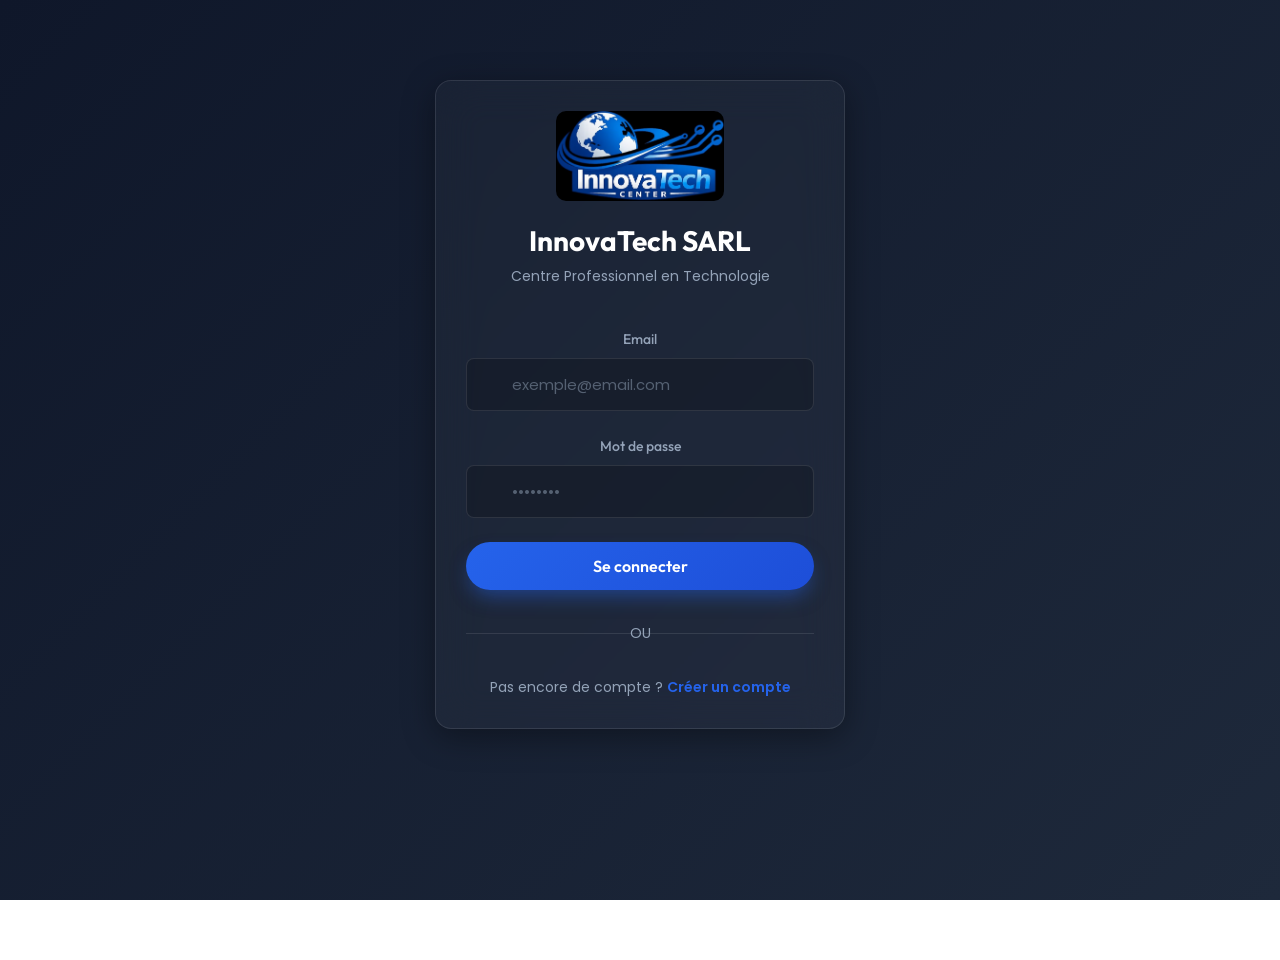
<file: login.html>
<!DOCTYPE html>
<html lang="fr">
<head>
    <meta charset="UTF-8">
    <meta name="viewport" content="width=device-width, initial-scale=1.0">
    <title>InnovaTech SARL - Connexion</title>
    <link rel="stylesheet" href="global-design.css">
    <link rel="stylesheet" href="auth.css">
</head>
<body>

<div class="auth-container">
    <div class="glass-container">
        <div class="logo-section">
            <a href="index.html">
                <img src="log1.jpeg" alt="Logo InnovaTech">
            </a>
            <h1>InnovaTech SARL</h1>
            <p>Centre Professionnel en Technologie</p>
        </div>

        <div class="alert alert-success" id="successAlert">
            <span class="material-icons">check_circle</span>
            <span>Connexion réussie ! Redirection...</span>
        </div>

        <div class="alert alert-error" id="errorAlert">
            <span class="material-icons">error</span>
            <span id="errorMessage">Email ou mot de passe incorrect</span>
        </div>

        <form id="loginForm">
            <div class="form-group">
                <label for="email">Email</label>
                <div class="input-wrapper">
                    <span class="material-icons"></span>
                    <input type="email" id="email" class="form-control form-control-icon" placeholder="exemple@email.com" required>
                </div>
            </div>

            <div class="form-group">
                <label for="password">Mot de passe</label>
                <div class="input-wrapper">
                    <span class="material-icons"></span>
                    <input type="password" id="password" class="form-control form-control-icon" placeholder="••••••••" required>
                </div>
            </div>

            <button type="submit" class="btn-primary" id="loginBtn" style="width: 100%;">
                Se connecter
            </button>

            <div class="loading" id="loading">
                <div class="spinner"></div>
                <span style="margin-left: 10px;">Connexion en cours...</span>
            </div>
        </form>

        <div class="divider">
            <span style="background: transparent;">OU</span>
        </div>

        <div class="auth-link">
            <p>Pas encore de compte ? <a href="register.html">Créer un compte</a></p>
        </div>
    </div>
</div>

<script>
// Base de données utilisateurs simulée
let users = JSON.parse(localStorage.getItem('innovatech_users')) || [
    {
        id: 1,
        email: 'admin@innovatech.com',
        password: 'admin123',
        nom: 'Administrateur',
        role: 'admin',
        createdAt: new Date().toISOString()
    },
    {
        id: 2,
        email: 'user@innovatech.com',
        password: 'user123',
        nom: 'Utilisateur Test',
        role: 'user',
        createdAt: new Date().toISOString()
    }
];

const loginForm = document.getElementById('loginForm');
const loginBtn = document.getElementById('loginBtn');
const loading = document.getElementById('loading');
const successAlert = document.getElementById('successAlert');
const errorAlert = document.getElementById('errorAlert');
const errorMessage = document.getElementById('errorMessage');

loginForm.addEventListener('submit', async function(e) {
    e.preventDefault();
    
    const email = document.getElementById('email').value.trim();
    const password = document.getElementById('password').value;
    
    if (!email || !password) {
        showError('Veuillez remplir tous les champs');
        return;
    }
    
    loginBtn.style.display = 'none';
    loading.style.display = 'block';
    hideAlerts();
    
    await new Promise(resolve => setTimeout(resolve, 1500));
    
    const user = users.find(u => u.email === email && u.password === password);
    
    if (user) {
        const session = {
            user: {
                id: user.id,
                email: user.email,
                nom: user.nom,
                role: user.role
            },
            loginAt: new Date().toISOString()
        };
        
        localStorage.setItem('innovatech_session', JSON.stringify(session));
        showSuccess();
        
        setTimeout(() => {
            if (user.role === 'admin') {
                window.location.href = 'admin-dashboard.html';
            } else {
                window.location.href = 'user-dashboard.html';
            }
        }, 2000);
        
    } else {
        showError('Email ou mot de passe incorrect');
        loginBtn.style.display = 'inline-flex';
        loading.style.display = 'none';
    }
});

function showSuccess() {
    successAlert.style.display = 'flex';
    errorAlert.style.display = 'none';
}

function showError(message) {
    errorMessage.textContent = message;
    errorAlert.style.display = 'flex';
    successAlert.style.display = 'none';
}

function hideAlerts() {
    successAlert.style.display = 'none';
    errorAlert.style.display = 'none';
}

window.addEventListener('load', function() {
    const session = JSON.parse(localStorage.getItem('innovatech_session'));
    if (session && session.user) {
        if (session.user.role === 'admin') {
            window.location.href = 'admin-dashboard.html';
        } else {
            window.location.href = 'user-dashboard.html';
        }
    }
});
</script>

</body>
</html>
</file>
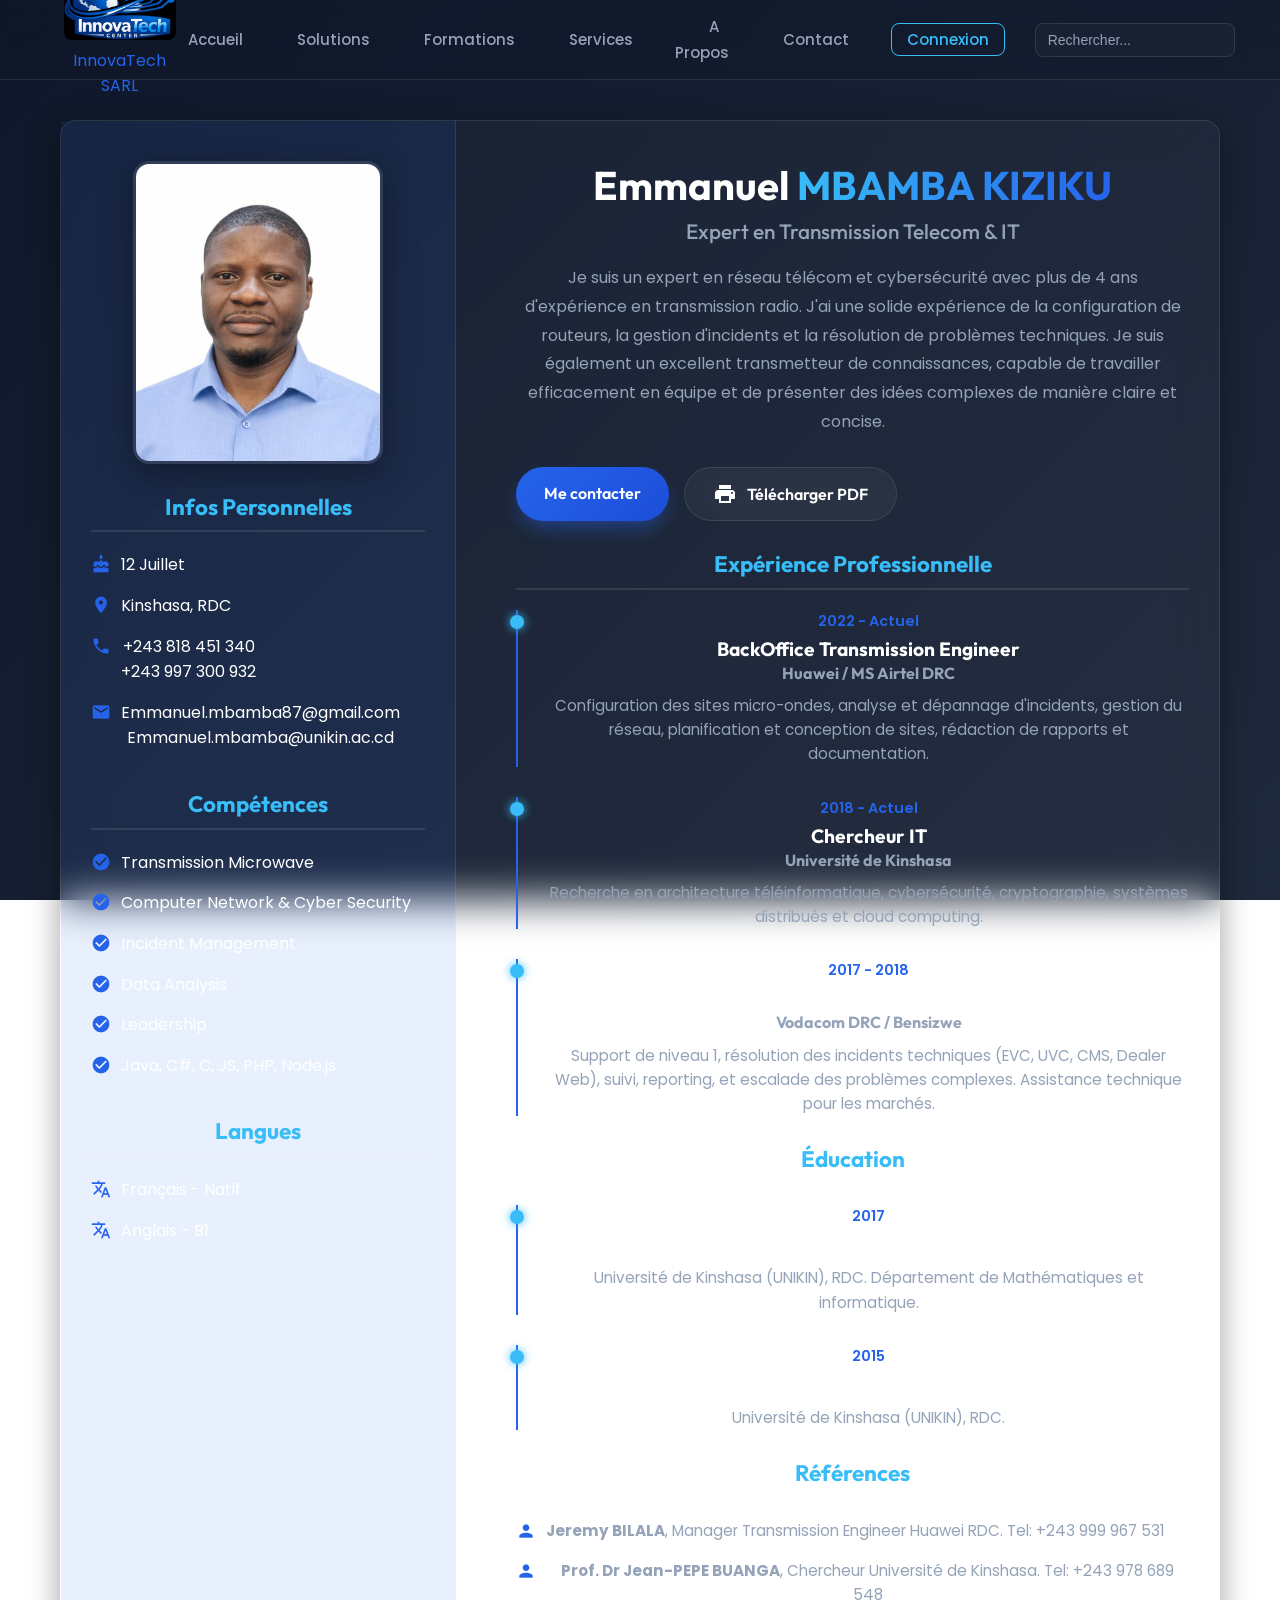
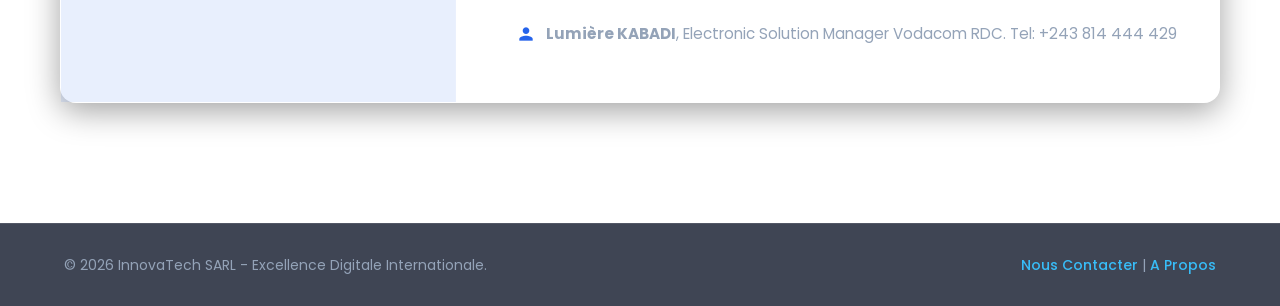
<file: mycv.html>
<!DOCTYPE html>
<html lang="fr">
<head>
    <meta charset="UTF-8">
    <meta name="viewport" content="width=device-width, initial-scale=1.0">
    <title>CV - Emmanuel MBAMBA KIZIKU</title>
    <!-- Nouvelles feuilles de style -->
    <link rel="stylesheet" href="global-design.css">


</head>
<body>

    <!-- NAVBAR FIXED -->
    <nav id="navbar">
        <div class="logo">
            <a href="index.html">
                <img src="log1.jpeg" alt="Logo InnovaTech">
                InnovaTech SARL
            </a>
        </div>
        <ul class="nav-links">
            <li><a href="index.html">Accueil</a></li>
            <li><a href="solution.html">Solutions</a></li>
            <li><a href="formation.html">Formations</a></li>
            <li><a href="service.html">Services</a></li>
            <li><a href="about.html">A Propos</a></li>
            <li><a href="contact.html">Contact</a></li>
            <li><a href="login.html" style="color: var(--accent); border: 1px solid var(--accent); padding: 5px 15px;">Connexion</a></li>
            <li class="search-item">
                <input type="search" placeholder="Rechercher...">
            </li>
        </ul>
        <div class="hamburger" id="hamburgerMenu">
            <span></span>
            <span></span>
            <span></span>
        </div>
    </nav>

    <!-- CONTENT -->
    <div class="page-container animate-on-scroll is-visible">
        <div class="glass-container" style="padding: 0; display: flex; flex-direction: column;">
            
            <div class="cv-container" style="margin-top: 0;">
                <!-- LEFT PANEL -->
                <div class="cv-left">
                    <img src="profile.jpg" alt="Emmanuel MBAMBA" class="profile-img">
                    
                    <h2 class="section-title-cv" style="margin-top: 0;">Infos Personnelles</h2>
                    <ul class="cv-list">
                        <li><span class="material-icons">cake</span> 12 Juillet</li>
                        <li><span class="material-icons">location_on</span> Kinshasa, RDC</li>
                        <li><span class="material-icons">phone</span> +243 818 451 340 <br> +243 997 300 932</li>
                        <li><span class="material-icons">email</span> Emmanuel.mbamba87@gmail.com <br> Emmanuel.mbamba@unikin.ac.cd</li>
                    </ul>

                    <h2 class="section-title-cv">Compétences</h2>
                    <ul class="cv-list">
                        <li><span class="material-icons">check_circle</span> Transmission Microwave</li>
                        <li><span class="material-icons">check_circle</span> Computer Network & Cyber Security</li>
                        <li><span class="material-icons">check_circle</span> Incident Management</li>
                        <li><span class="material-icons">check_circle</span> Data Analysis</li>
                        <li><span class="material-icons">check_circle</span> Leadership</li>
                        <li><span class="material-icons">check_circle</span> Java, C#, C, JS, PHP, Node.js</li>
                    </ul>

                    <h2 class="section-title-cv">Langues</h2>
                    <ul class="cv-list">
                        <li><span class="material-icons">translate</span> Français - Natif</li>
                        <li><span class="material-icons">translate</span> Anglais - B1</li>
                    </ul>
                </div>

                <!-- RIGHT PANEL -->
                <div class="cv-right">
                    <h1 style="font-size: 2.5rem; margin-bottom: 10px;">Emmanuel <span class="text-gradient-primary">MBAMBA KIZIKU</span></h1>
                    <h3 style="color: var(--text-muted); font-weight: 500; font-size: 1.3rem; margin-bottom: 20px;">Expert en Transmission Telecom & IT</h3>
                    
                    <p style="color: var(--text-muted); line-height: 1.8; margin-bottom: 30px;">
                        Je suis un expert en réseau télécom et cybersécurité avec plus de 4 ans d'expérience en transmission radio. 
                        J'ai une solide expérience de la configuration de routeurs, la gestion d'incidents et la résolution de problèmes techniques. 
                        Je suis également un excellent transmetteur de connaissances, capable de travailler efficacement en équipe et de présenter 
                        des idées complexes de manière claire et concise.
                    </p>

                    <div class="btn-group">
                        <a href="contact.html" class="btn-primary">Me contacter</a>
                        <button onclick="window.print()" class="btn-glass"><span class="material-icons">print</span> Télécharger PDF</button>
                    </div>

                    <h2 class="section-title-cv">Expérience Professionnelle</h2>
                    
                    <div class="timeline-item">
                        <div class="timeline-date">2022 - Actuel</div>
                        <h3 class="timeline-title">BackOffice Transmission Engineer <br><span style="font-size: 1rem; color: var(--text-muted);">Huawei / MS Airtel DRC</span></h3>
                        <p class="timeline-desc">
                            Configuration des sites micro-ondes, analyse et dépannage d'incidents, gestion du réseau,
                            planification et conception de sites, rédaction de rapports et documentation.
                        </p>
                    </div>

                    <div class="timeline-item">
                        <div class="timeline-date">2018 - Actuel</div>
                        <h3 class="timeline-title">Chercheur IT <br><span style="font-size: 1rem; color: var(--text-muted);">Université de Kinshasa</span></h3>
                        <p class="timeline-desc">
                            Recherche en architecture téléinformatique, cybersécurité, cryptographie, systèmes distribués et cloud computing.
                        </p>
                    </div>

                    <div class="timeline-item">
                        <div class="timeline-date">2017 - 2018</div>
                        <h3 class="timeline-title">Electronic Distribution Market Specialist Assistant <br><span style="font-size: 1rem; color: var(--text-muted);">Vodacom DRC / Bensizwe</span></h3>
                        <p class="timeline-desc">
                            Support de niveau 1, résolution des incidents techniques (EVC, UVC, CMS, Dealer Web), suivi, reporting, 
                            et escalade des problèmes complexes. Assistance technique pour les marchés.
                        </p>
                    </div>

                    <h2 class="section-title-cv">Éducation</h2>
                    
                    <div class="timeline-item">
                        <div class="timeline-date">2017</div>
                        <h3 class="timeline-title">Licence en Génie Informatique</h3>
                        <p class="timeline-desc">Université de Kinshasa (UNIKIN), RDC. Département de Mathématiques et informatique.</p>
                    </div>

                    <div class="timeline-item">
                        <div class="timeline-date">2015</div>
                        <h3 class="timeline-title">Graduat en Informatique</h3>
                        <p class="timeline-desc">Université de Kinshasa (UNIKIN), RDC.</p>
                    </div>

                    <h2 class="section-title-cv">Références</h2>
                    <ul class="cv-list" style="color: var(--text-muted); font-size: 0.95rem;">
                        <li><span class="material-icons">person</span> <div><strong>Jeremy BILALA</strong>, Manager Transmission Engineer Huawei RDC. Tel: +243 999 967 531</div></li>
                        <li><span class="material-icons">person</span> <div><strong>Prof. Dr Jean-PEPE BUANGA</strong>, Chercheur Université de Kinshasa. Tel: +243 978 689 548</div></li>
                        <li><span class="material-icons">person</span> <div><strong>Lumière KABADI</strong>, Electronic Solution Manager Vodacom RDC. Tel: +243 814 444 429</div></li>
                    </ul>

                </div>
            </div>
        </div>
    </div>

    <!-- FOOTER -->
    <footer>
        <div>
            &copy; 2026 InnovaTech SARL - Excellence Digitale Internationale.
        </div>
        <div>
            <a href="contact.html">Nous Contacter</a> | 
            <a href="about.html">A Propos</a>
        </div>
    </footer>

    <script>
        const navbar = document.getElementById('navbar');
        window.addEventListener('scroll', () => {
            if (window.scrollY > 50) {
                navbar.classList.add('scrolled');
            } else {
                navbar.classList.remove('scrolled');
            }
        });

        const hamburger = document.getElementById('hamburgerMenu');
        const navLinks = document.querySelector('.nav-links');
        
        hamburger.addEventListener('click', () => {
            hamburger.classList.toggle('active');
            navLinks.classList.toggle('active');
        });

        const observer = new IntersectionObserver((entries) => {
            entries.forEach(entry => {
                if (entry.isIntersecting) {
                    entry.target.classList.add('is-visible');
                }
            });
        }, { threshold: 0.1 });

        document.querySelectorAll('.animate-on-scroll').forEach((elem) => {
            observer.observe(elem);
        });
    </script>
</body>
</html>
</file>
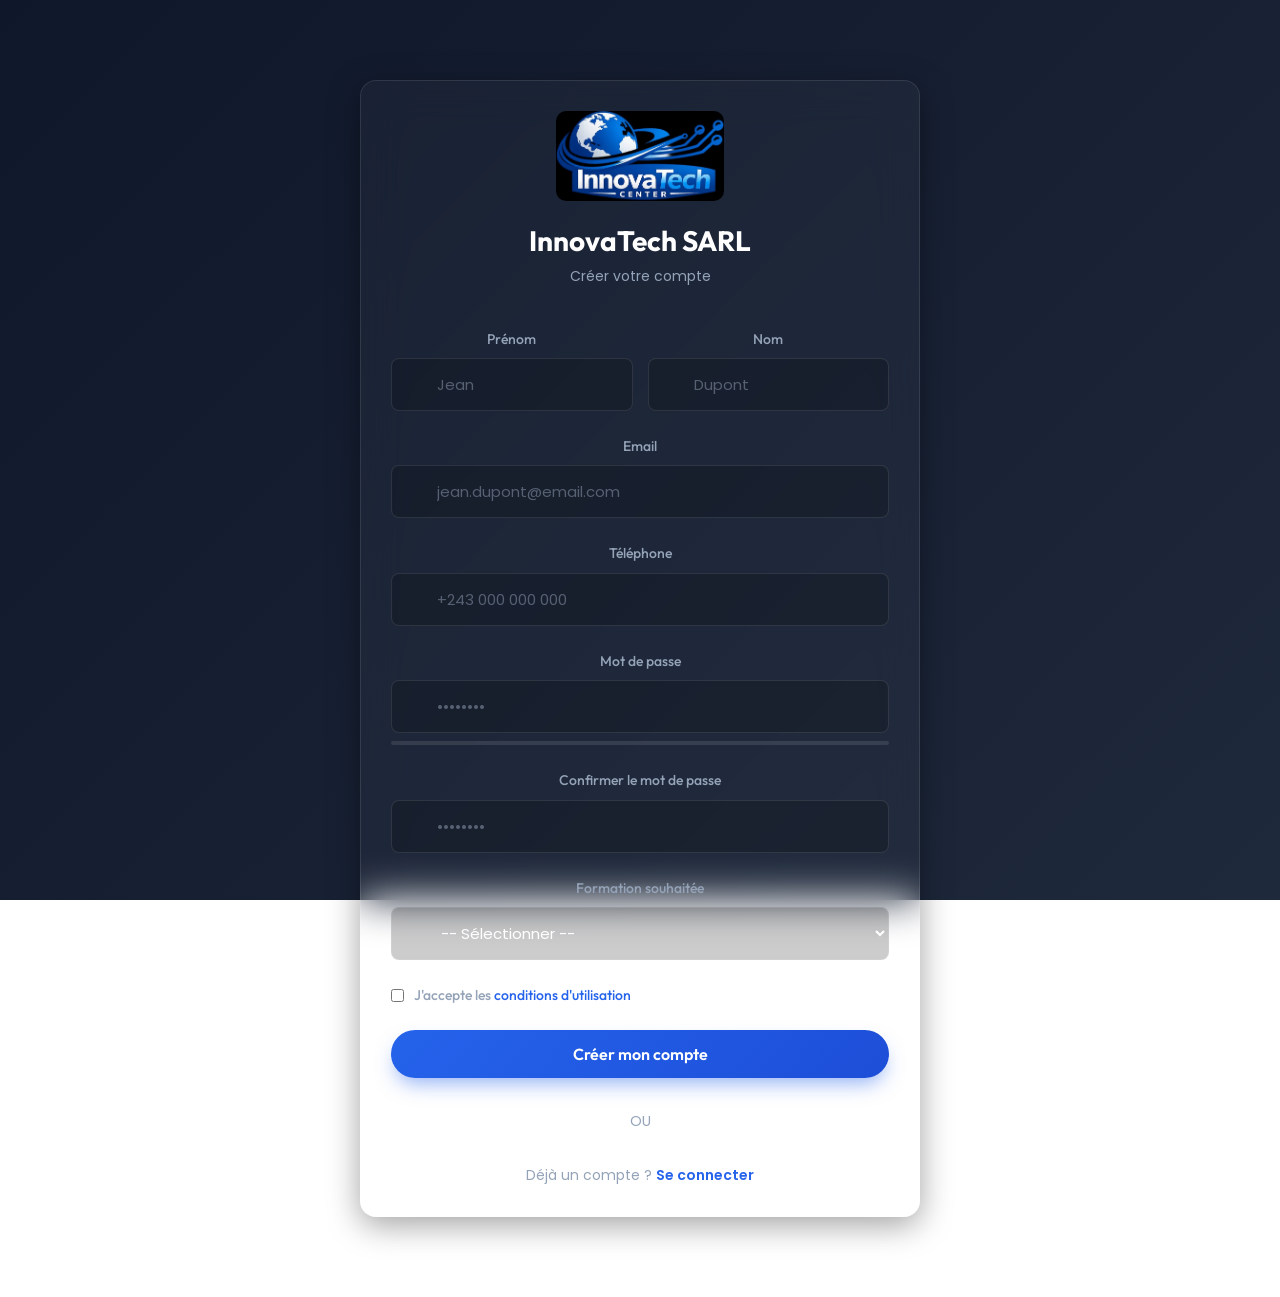
<file: register.html>
<!DOCTYPE html>
<html lang="fr">
<head>
    <meta charset="UTF-8">
    <meta name="viewport" content="width=device-width, initial-scale=1.0">
    <title>InnovaTech SARL - Inscription</title>
    <link rel="stylesheet" href="global-design.css">
    <link rel="stylesheet" href="auth.css">
</head>
<body>

<div class="auth-container register-container">
    <div class="glass-container">
        <div class="logo-section">
            <a href="index.html">
                <img src="log1.jpeg" alt="Logo InnovaTech">
            </a>
            <h1>InnovaTech SARL</h1>
            <p>Créer votre compte</p>
        </div>

        <div class="alert alert-success" id="successAlert">
            <span class="material-icons"></span>
            <span>Compte créé avec succès ! Redirection...</span>
        </div>

        <div class="alert alert-error" id="errorAlert">
            <span class="material-icons"></span>
            <span id="errorMessage">Erreur lors de l'inscription</span>
        </div>

        <form id="registerForm">
            <div style="display: grid; grid-template-columns: 1fr 1fr; gap: 15px;">
                <div class="form-group">
                    <label for="prenom">Prénom</label>
                    <div class="input-wrapper">
                        <span class="material-icons"></span>
                        <input type="text" id="prenom" class="form-control form-control-icon" placeholder="Jean" required>
                    </div>
                </div>

                <div class="form-group">
                    <label for="nom">Nom</label>
                    <div class="input-wrapper">
                        <span class="material-icons"></span>
                        <input type="text" id="nom" class="form-control form-control-icon" placeholder="Dupont" required>
                    </div>
                </div>
            </div>

            <div class="form-group">
                <label for="email">Email</label>
                <div class="input-wrapper">
                    <span class="material-icons"></span>
                    <input type="email" id="email" class="form-control form-control-icon" placeholder="jean.dupont@email.com" required>
                </div>
            </div>

            <div class="form-group">
                <label for="telephone">Téléphone</label>
                <div class="input-wrapper">
                    <span class="material-icons"></span>
                    <input type="tel" id="telephone" class="form-control form-control-icon" placeholder="+243 000 000 000" required>
                </div>
            </div>

            <div class="form-group">
                <label for="password">Mot de passe</label>
                <div class="input-wrapper">
                    <span class="material-icons"></span>
                    <input type="password" id="password" class="form-control form-control-icon" placeholder="••••••••" required>
                </div>
                <div class="password-strength">
                    <div class="password-strength-bar" id="strengthBar"></div>
                </div>
            </div>

            <div class="form-group">
                <label for="confirmPassword">Confirmer le mot de passe</label>
                <div class="input-wrapper">
                    <span class="material-icons"></span>
                    <input type="password" id="confirmPassword" class="form-control form-control-icon" placeholder="••••••••" required>
                </div>
            </div>

            <div class="form-group">
                <label for="formation">Formation souhaitée</label>
                <div class="input-wrapper">
                    <span class="material-icons"></span>
                    <select id="formation" class="form-control form-control-icon" required>
                        <option value="">-- Sélectionner --</option>
                        <option value="dev-web">Développement Web & Applications</option>
                        <option value="admin-reseau">Administration Réseau & Télécom</option>
                        <option value="gestion-entreprises">Gestion des Entreprises Publiques</option>
                        <option value="base-donnees">Base de Données</option>
                        <option value="cybersecurite">Cybersécurité</option>
                        <option value="maintenance">Maintenance Informatique</option>
                    </select>
                </div>
            </div>

            <div class="form-group" style="display: flex; align-items: center; gap: 10px;">
                <input type="checkbox" id="terms" required style="accent-color: var(--primary);">
                <label for="terms" style="margin-bottom: 0;">
                    J'accepte les <a href="#">conditions d'utilisation</a>
                </label>
            </div>

            <button type="submit" class="btn-primary" id="registerBtn" style="width: 100%;">
                Créer mon compte
            </button>

            <div class="loading" id="loading">
                <div class="spinner"></div>
                <span style="margin-left: 10px;">Création du compte...</span>
            </div>
        </form>

        <div class="divider">
            <span style="background: transparent;">OU</span>
        </div>

        <div class="auth-link">
            <p>Déjà un compte ? <a href="login.html">Se connecter</a></p>
        </div>
    </div>
</div>

<script>
const registerForm = document.getElementById('registerForm');
const registerBtn = document.getElementById('registerBtn');
const loading = document.getElementById('loading');
const successAlert = document.getElementById('successAlert');
const errorAlert = document.getElementById('errorAlert');
const errorMessage = document.getElementById('errorMessage');
const passwordInput = document.getElementById('password');
const confirmPasswordInput = document.getElementById('confirmPassword');
const strengthBar = document.getElementById('strengthBar');

passwordInput.addEventListener('input', function() {
    const password = this.value;
    let strength = 0;
    
    if (password.length >= 8) strength++;
    if (password.match(/[a-z]/) && password.match(/[A-Z]/)) strength++;
    if (password.match(/[0-9]/)) strength++;
    if (password.match(/[^a-zA-Z0-9]/)) strength++;
    
    strengthBar.className = 'password-strength-bar';
    
    if (password.length > 0) {
        if (strength <= 1) {
            strengthBar.classList.add('strength-weak');
        } else if (strength === 2) {
            strengthBar.classList.add('strength-medium');
        } else {
            strengthBar.classList.add('strength-strong');
        }
    }
});

registerForm.addEventListener('submit', async function(e) {
    e.preventDefault();
    
    const prenom = document.getElementById('prenom').value.trim();
    const nom = document.getElementById('nom').value.trim();
    const email = document.getElementById('email').value.trim();
    const telephone = document.getElementById('telephone').value.trim();
    const password = passwordInput.value;
    const confirmPassword = confirmPasswordInput.value;
    const formation = document.getElementById('formation').value;
    const terms = document.getElementById('terms').checked;
    
    if (!prenom || !nom || !email || !telephone || !password || !confirmPassword || !formation) {
        showError('Veuillez remplir tous les champs');
        return;
    }
    
    if (password !== confirmPassword) {
        showError('Les mots de passe ne correspondent pas');
        return;
    }
    
    if (password.length < 8) {
        showError('Le mot de passe doit contenir au moins 8 caractères');
        return;
    }
    
    if (!terms) {
        showError('Veuillez accepter les conditions d\'utilisation');
        return;
    }
    
    registerBtn.disabled = true;
    loading.style.display = 'block';
    hideAlerts();
    
    await new Promise(resolve => setTimeout(resolve, 2000));
    
    let users = JSON.parse(localStorage.getItem('innovatech_users')) || [];
    
    if (users.find(u => u.email === email)) {
        showError('Cet email est déjà utilisé');
        registerBtn.disabled = false;
        loading.style.display = 'none';
        return;
    }
    
    const newUser = {
        id: Date.now(),
        prenom,
        nom,
        email,
        telephone,
        password,
        formation,
        role: 'user',
        createdAt: new Date().toISOString()
    };
    
    users.push(newUser);
    localStorage.setItem('innovatech_users', JSON.stringify(users));
    
    showSuccess();
    
    setTimeout(() => {
        window.location.href = 'login.html';
    }, 2000);
});

function showSuccess() {
    successAlert.style.display = 'flex';
    errorAlert.style.display = 'none';
}

function showError(message) {
    errorMessage.textContent = message;
    errorAlert.style.display = 'flex';
    successAlert.style.display = 'none';
}

function hideAlerts() {
    successAlert.style.display = 'none';
    errorAlert.style.display = 'none';
}

window.addEventListener('load', function() {
    const session = JSON.parse(localStorage.getItem('innovatech_session'));
    if (session && session.user) {
        window.location.href = 'login.html';
    }
});
</script>

</body>
</html>
</file>
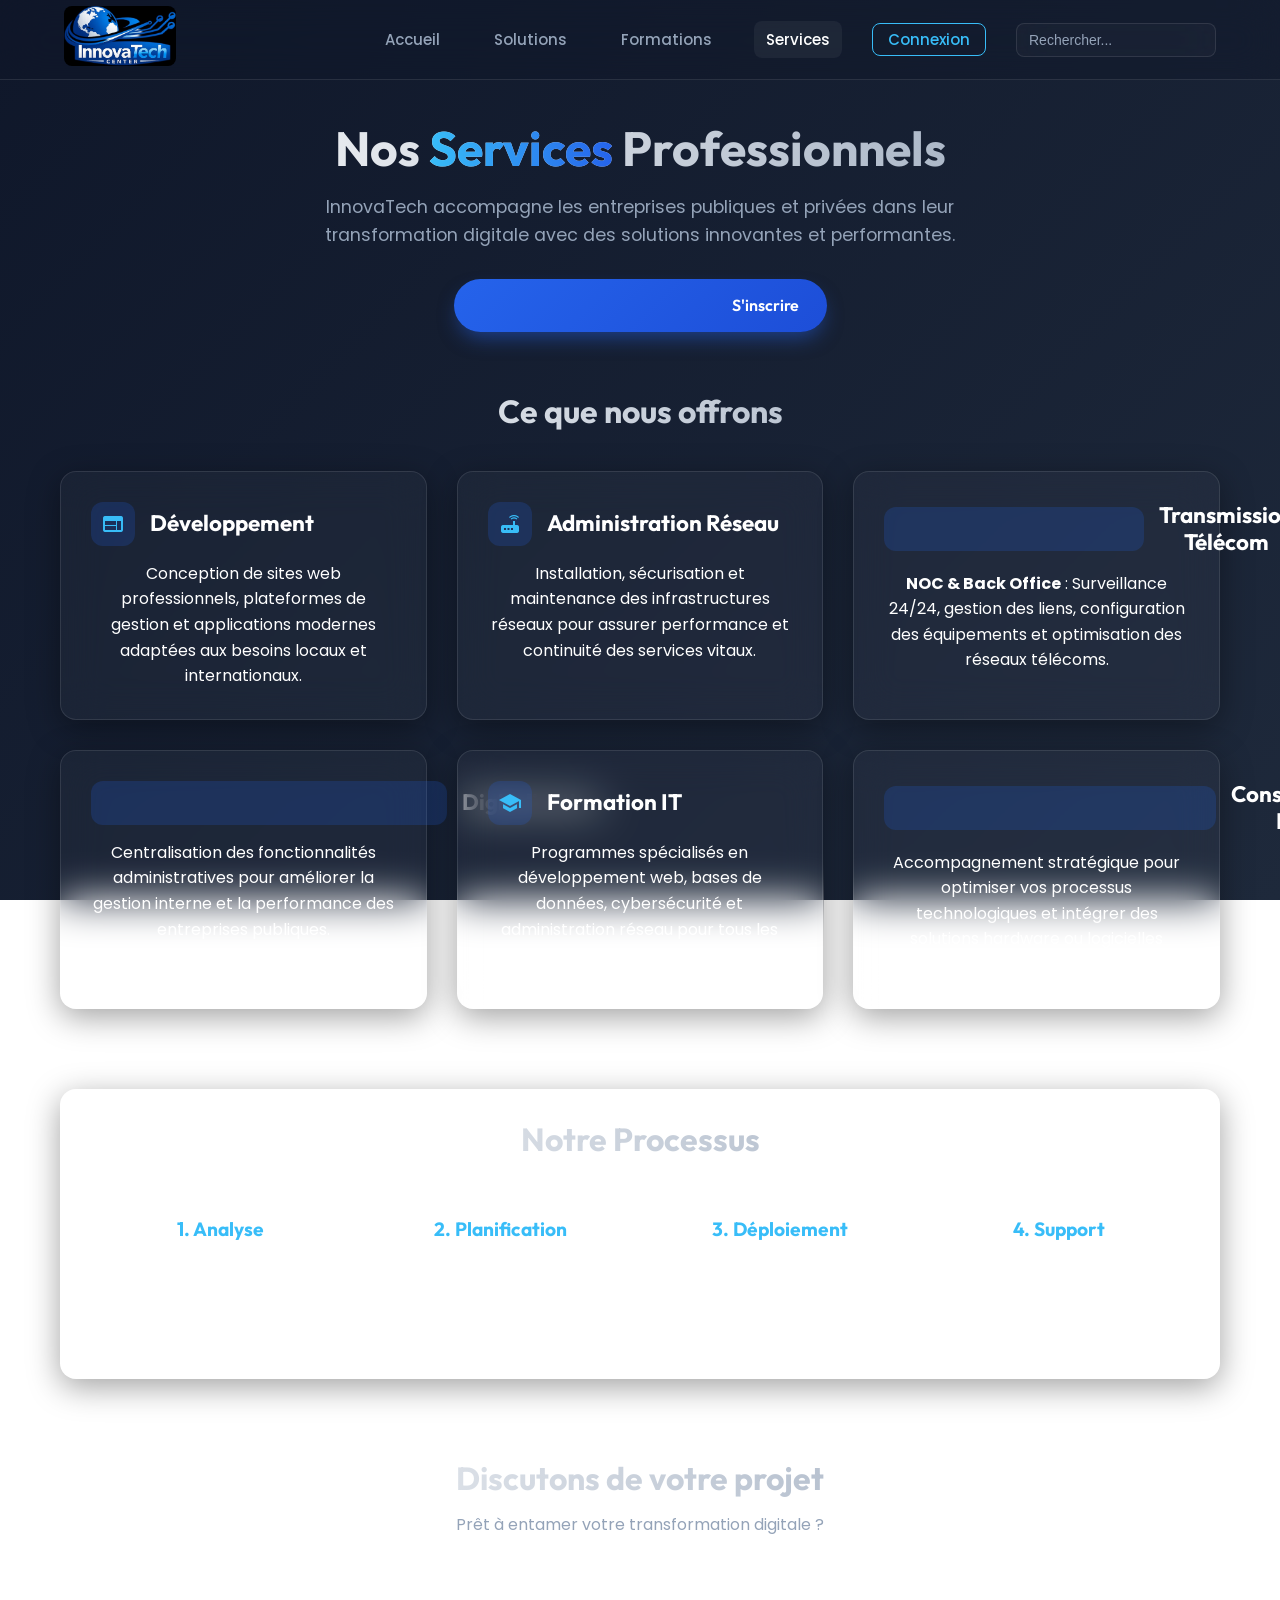
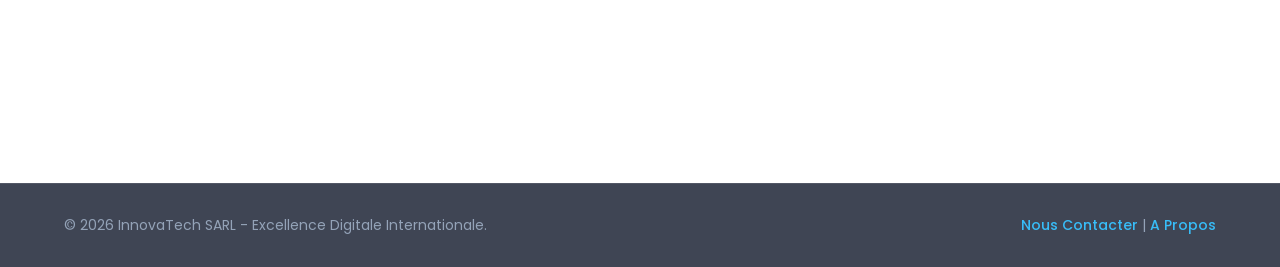
<file: service.html>
<!DOCTYPE html>
<html lang="fr">
<head>
    <meta charset="UTF-8">
    <meta name="viewport" content="width=device-width, initial-scale=1.0">
    <title>InnovaTech SARL - Services</title>
    <!-- Nouvelles feuilles de style -->
    <link rel="stylesheet" href="global-design.css">


</head>
<body>

    <!-- NAVBAR FIXED -->
    <nav id="navbar">
        <div class="logo">
            <a href="index.html">
                <img src="log1.jpeg" alt="Logo InnovaTech">
             
            </a>
        </div>
        <ul class="nav-links">
            <li><a href="index.html">Accueil</a></li>
            <li><a href="solution.html">Solutions</a></li>
            <li><a href="formation.html">Formations</a></li>
            <li><a href="service.html" class="active">Services</a></li>
            <li><a href="login.html" style="color: var(--accent); border: 1px solid var(--accent); padding: 5px 15px;">Connexion</a></li>
            <li class="search-item">
                <input type="search" placeholder="Rechercher...">
            </li>
        </ul>
        <div class="hamburger" id="hamburgerMenu">
            <span></span>
            <span></span>
            <span></span>
        </div>
    </nav>

    <!-- CONTENT -->
    <main class="page-container animate-on-scroll is-visible">
        <section class="section-header">
            <h1 class="section-title">Nos <span class="text-gradient-primary">Services</span> Professionnels</h1>
            <p class="section-subtitle">
                InnovaTech accompagne les entreprises publiques et privées dans leur transformation digitale avec des solutions innovantes et performantes.
            </p>
            <div style="margin-top: 30px;">
                <a href="inscription.html" class="btn-primary">
                    <span class="material-icons">how_to_reg</span> S'inscrire
                </a>
            </div>
        </section>

        <!-- SERVICES -->
        <section style="margin-bottom: 80px;">
            <h2 class="section-title" style="font-size: 2rem; text-align: center;">Ce que nous offrons</h2>
            <div class="service-grid">
                <div class="glass-container service-card">
                    <h3><span class="material-icons">web</span> Développement</h3>
                    <p>Conception de sites web professionnels, plateformes de gestion et applications modernes adaptées aux besoins locaux et internationaux.</p>
                </div>

                <div class="glass-container service-card">
                    <h3><span class="material-icons">router</span> Administration Réseau</h3>
                    <p>Installation, sécurisation et maintenance des infrastructures réseaux pour assurer performance et continuité des services vitaux.</p>
                </div>

                <div class="glass-container service-card">
                    <h3><span class="material-icons">cell_tower</span> Transmission Télécom</h3>
                    <p><strong>NOC & Back Office</strong> : Surveillance 24/24, gestion des liens, configuration des équipements et optimisation des réseaux télécoms.</p>
                </div>

                <div class="glass-container service-card">
                    <h3><span class="material-icons">corporate_fare</span> Digitalisation</h3>
                    <p>Centralisation des fonctionnalités administratives pour améliorer la gestion interne et la performance des entreprises publiques.</p>
                </div>

                <div class="glass-container service-card">
                    <h3><span class="material-icons">school</span> Formation IT</h3>
                    <p>Programmes spécialisés en développement web, bases de données, cybersécurité et administration réseau pour tous les niveaux.</p>
                </div>

                <div class="glass-container service-card">
                    <h3><span class="material-icons">support_agent</span> Consulting IT</h3>
                    <p>Accompagnement stratégique pour optimiser vos processus technologiques et intégrer des solutions hardware ou logicielles avancées.</p>
                </div>
            </div>
        </section>

        <!-- PROCESS -->
        <section class="glass-container" style="text-align: center; margin-bottom: 80px;">
            <h2 class="section-title" style="font-size: 2rem; margin-bottom: 0;">Notre Processus</h2>
            <div class="process-steps">
                <div class="step">
                    <h4>1. Analyse</h4>
                    <p>Étude approfondie de vos besoins techniques et de vos objectifs.</p>
                </div>
                <div class="step">
                    <h4>2. Planification</h4>
                    <p>Définition d'une stratégie adaptée et budgétisation du projet.</p>
                </div>
                <div class="step">
                    <h4>3. Déploiement</h4>
                    <p>Mise en œuvre technique rapide, tests et intégration réseau/serveur.</p>
                </div>
                <div class="step">
                    <h4>4. Support</h4>
                    <p>Assistance continue, monitoring 24/7 et optimisation continue.</p>
                </div>
            </div>
        </section>

        <!-- CTA -->
        <section class="section-header" style="margin-bottom: 40px;">
            <h2 class="section-title" style="font-size: 2rem;">Discutons de votre projet</h2>
            <p style="margin-bottom: 30px; color: var(--text-muted);">Prêt à entamer votre transformation digitale ?</p>
            <a href="contact.html" class="btn-glass">Demander un devis</a>
        </section>
    </main>

    <!-- FOOTER -->
    <footer>
        <div>
            &copy; 2026 InnovaTech SARL - Excellence Digitale Internationale.
        </div>
        <div>
            <a href="contact.html">Nous Contacter</a> | 
            <a href="about.html">A Propos</a>
        </div>
    </footer>

    <script src="script-animations.js"></script>
    <script>
        // Navbar scrolled effect
        const navbar = document.getElementById('navbar');
        window.addEventListener('scroll', () => {
            if (window.scrollY > 50) {
                navbar.classList.add('scrolled');
            } else {
                navbar.classList.remove('scrolled');
            }
        });
    </script>
</body>
</html>
</file>
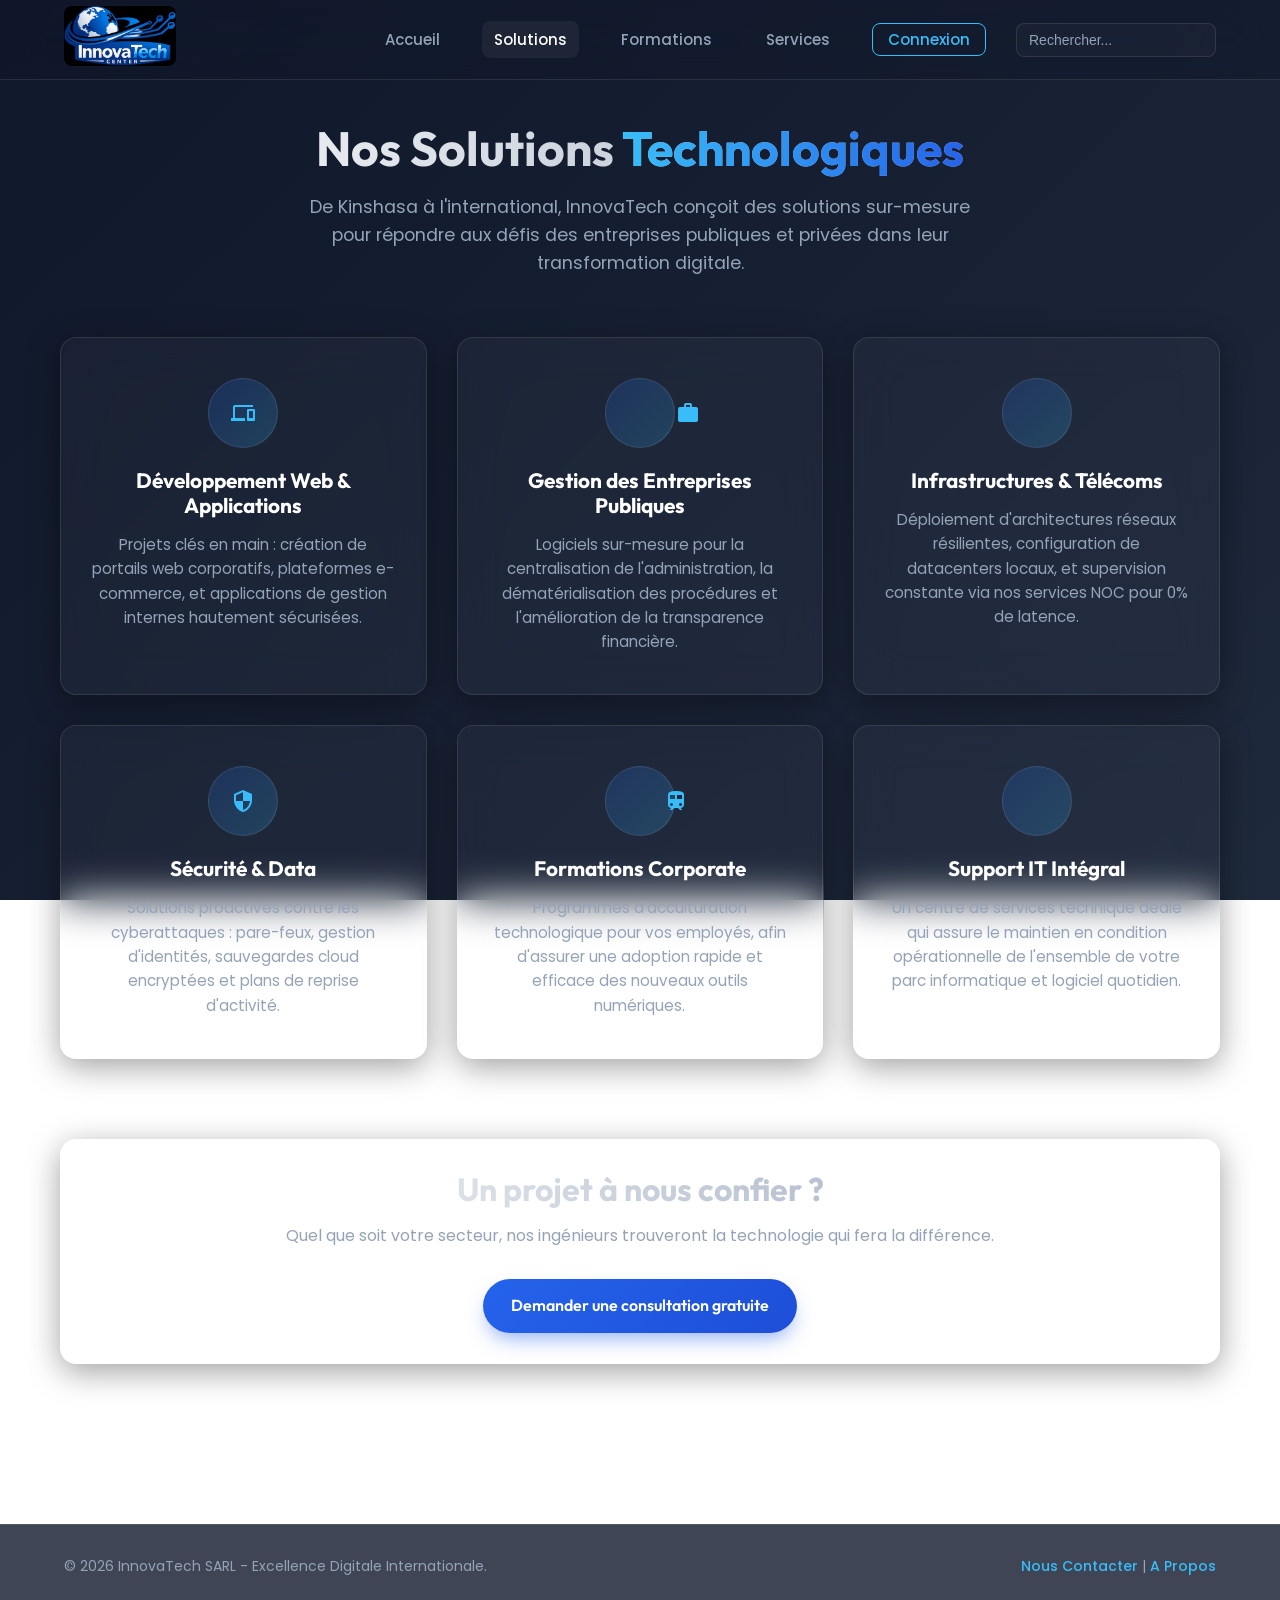
<file: solution.html>
<!DOCTYPE html>
<html lang="fr">
<head>
    <meta charset="UTF-8">
    <meta name="viewport" content="width=device-width, initial-scale=1.0">
    <title>InnovaTech SARL - Solutions</title>
    <!-- Nouvelles feuilles de style -->
    <link rel="stylesheet" href="global-design.css">


</head>
<body>

    <!-- NAVBAR FIXED -->
    <nav id="navbar">
        <div class="logo">
            <a href="index.html">
                <img src="log1.jpeg" alt="Logo InnovaTech">
                
            </a>
        </div>
        <ul class="nav-links">
            <li><a href="index.html">Accueil</a></li>
            <li><a href="solution.html" class="active">Solutions</a></li>
            <li><a href="formation.html">Formations</a></li>
            <li><a href="service.html">Services</a></li>
            <li><a href="login.html" style="color: var(--accent); border: 1px solid var(--accent); padding: 5px 15px;">Connexion</a></li>
            <li class="search-item">
                <input type="search" placeholder="Rechercher...">
            </li>
        </ul>
        <div class="hamburger" id="hamburgerMenu">
            <span></span>
            <span></span>
            <span></span>
        </div>
    </nav>

    <!-- CONTENT -->
    <div class="page-container animate-on-scroll is-visible">
        <section class="section-header">
            <h1 class="section-title">Nos Solutions <span class="text-gradient-primary">Technologiques</span></h1>
            <p class="section-subtitle">
                De Kinshasa à l'international, InnovaTech conçoit des solutions sur-mesure pour 
                répondre aux défis des entreprises publiques et privées dans leur transformation digitale.
            </p>
        </section>

        <!-- SOLUTIONS GRID -->
        <section style="margin-bottom: 80px;">
            <div class="solution-grid">
                
                <div class="glass-container solution-card">
                    <div class="solution-icon">
                        <span class="material-icons">devices</span>
                    </div>
                    <h3>Développement Web & Applications</h3>
                    <p style="color: var(--text-muted); font-size: 0.95rem;">
                        Projets clés en main : création de portails web corporatifs, 
                        plateformes e-commerce, et applications de gestion internes hautement sécurisées.
                    </p>
                </div>

                <div class="glass-container solution-card">
                    <div class="solution-icon">
                        <span class="material-icons">assured_workload</span>
                    </div>
                    <h3>Gestion des Entreprises Publiques</h3>
                    <p style="color: var(--text-muted); font-size: 0.95rem;">
                        Logiciels sur-mesure pour la centralisation de l'administration, 
                        la dématérialisation des procédures et l'amélioration de la transparence financière.
                    </p>
                </div>

                <div class="glass-container solution-card">
                    <div class="solution-icon">
                        <span class="material-icons">hub</span>
                    </div>
                    <h3>Infrastructures & Télécoms</h3>
                    <p style="color: var(--text-muted); font-size: 0.95rem;">
                        Déploiement d'architectures réseaux résilientes, configuration de datacenters locaux,
                        et supervision constante via nos services NOC pour 0% de latence.
                    </p>
                </div>

                <div class="glass-container solution-card">
                    <div class="solution-icon">
                        <span class="material-icons">security</span>
                    </div>
                    <h3>Sécurité & Data</h3>
                    <p style="color: var(--text-muted); font-size: 0.95rem;">
                        Solutions proactives contre les cyberattaques : pare-feux, gestion d'identités,
                        sauvegardes cloud encryptées et plans de reprise d'activité.
                    </p>
                </div>

                <div class="glass-container solution-card">
                    <div class="solution-icon">
                        <span class="material-icons">model_training</span>
                    </div>
                    <h3>Formations Corporate</h3>
                    <p style="color: var(--text-muted); font-size: 0.95rem;">
                        Programmes d'acculturation technologique pour vos employés, 
                        afin d'assurer une adoption rapide et efficace des nouveaux outils numériques.
                    </p>
                </div>

                <div class="glass-container solution-card">
                    <div class="solution-icon">
                        <span class="material-icons">handyman</span>
                    </div>
                    <h3>Support IT Intégral</h3>
                    <p style="color: var(--text-muted); font-size: 0.95rem;">
                        Un centre de services technique dédié qui assure le maintien en condition 
                        opérationnelle de l'ensemble de votre parc informatique et logiciel quotidien.
                    </p>
                </div>

            </div>
        </section>

        <!-- CTA -->
        <section class="glass-container" style="text-align: center; margin-bottom: 40px;">
            <h2 class="section-title" style="font-size: 2rem;">Un projet à nous confier ?</h2>
            <p style="color: var(--text-muted); margin-bottom: 30px;">
                Quel que soit votre secteur, nos ingénieurs trouveront la technologie qui fera la différence.
            </p>
            <a href="contact.html" class="btn-primary">
                Demander une consultation gratuite
            </a>
        </section>
    </div>

    <!-- FOOTER -->
    <footer>
        <div>
            &copy; 2026 InnovaTech SARL - Excellence Digitale Internationale.
        </div>
        <div>
            <a href="contact.html">Nous Contacter</a> | 
            <a href="about.html">A Propos</a>
        </div>
    </footer>

    <script>
        const navbar = document.getElementById('navbar');
        window.addEventListener('scroll', () => {
            if (window.scrollY > 50) {
                navbar.classList.add('scrolled');
            } else {
                navbar.classList.remove('scrolled');
            }
        });

        const hamburger = document.getElementById('hamburgerMenu');
        const navLinks = document.querySelector('.nav-links');
        
        hamburger.addEventListener('click', () => {
            hamburger.classList.toggle('active');
            navLinks.classList.toggle('active');
        });

        const observer = new IntersectionObserver((entries) => {
            entries.forEach(entry => {
                if (entry.isIntersecting) {
                    entry.target.classList.add('is-visible');
                }
            });
        }, { threshold: 0.1 });

        document.querySelectorAll('.animate-on-scroll').forEach((elem) => {
            observer.observe(elem);
        });
    </script>
</body>
</html>
</file>
<file: global-design.css>
/* =======================================================================
   INNOVATECH SARL - GLOBAL DESIGN SYSTEM
   Premium Dark Glassmorphism Theme
========================================================================== */

@import url('https://fonts.googleapis.com/css2?family=Outfit:wght@300;400;500;600;700;800&family=Poppins:wght@300;400;500;600;700&display=swap');
@import url('https://fonts.googleapis.com/icon?family=Material+Icons');

:root {
    /* Colors */
    --primary: #2563eb;
    --primary-dark: #1d4ed8;
    --secondary: #0f172a;
    --secondary-light: #1e293b;
    --accent: #38bdf8;

    /* System Colors */
    --success: #10b981;
    --warning: #f59e0b;
    --error: #ef4444;

    /* Typography */
    --text: #ffffff;
    --text-muted: #94a3b8;

    /* Glassmorphism Surfaces */
    --glass-bg: rgba(255, 255, 255, 0.03);
    --glass-bg-hover: rgba(255, 255, 255, 0.08);
    --glass-border: rgba(255, 255, 255, 0.1);
    --glass-shadow: 0 8px 32px 0 rgba(0, 0, 0, 0.37);
    --glass-blur: blur(20px);

    /* Utilities */
    --radius: 16px;
    --radius-lg: 24px;
    --radius-sm: 8px;
    --transition: all 0.3s cubic-bezier(0.4, 0, 0.2, 1);
}

/* ================= BASE STYLES ================= */

* {
    margin: 0;
    padding: 0;
    box-sizing: border-box;
}

body {
    font-family: 'Poppins', sans-serif;
    background: linear-gradient(135deg, var(--secondary), var(--secondary-light));
    background-attachment: fixed;
    color: var(--text);
    line-height: 1.6;
    min-height: 100vh;
    overflow-x: hidden;
    text-align: center;
}

h1,
h2,
h3,
h4,
h5,
h6 {
    font-family: 'Outfit', sans-serif;
    font-weight: 700;
    line-height: 1.2;
    color: var(--text);
}

a {
    text-decoration: none;
    color: var(--primary);
    transition: var(--transition);
}

a:hover {
    color: var(--accent);
}

/* ================= GLOBAL COMPONENTS ================= */

/* Premium Glass Container (Cards, Panels) */
.glass-container {
    background: var(--glass-bg);
    backdrop-filter: var(--glass-blur);
    -webkit-backdrop-filter: var(--glass-blur);
    border: 1px solid var(--glass-border);
    border-radius: var(--radius);
    box-shadow: var(--glass-shadow);
    padding: 30px;
    transition: var(--transition);
}

.glass-container:hover {
    background: var(--glass-bg-hover);
    transform: translateY(-5px);
    box-shadow: 0 15px 40px 0 rgba(0, 0, 0, 0.45);
}

/* Primary Button */
.btn-primary {
    display: inline-flex;
    align-items: center;
    justify-content: center;
    gap: 10px;
    padding: 14px 28px;
    background: linear-gradient(135deg, var(--primary), var(--primary-dark));
    color: #fff;
    border: none;
    border-radius: 50px;
    font-family: 'Outfit', sans-serif;
    font-weight: 600;
    font-size: 16px;
    cursor: pointer;
    transition: var(--transition);
    box-shadow: 0 10px 20px -5px rgba(37, 99, 235, 0.5);
    position: relative;
    overflow: hidden;
    z-index: 1;
}

.btn-primary::before {
    content: '';
    position: absolute;
    top: 0;
    left: 0;
    width: 100%;
    height: 100%;
    background: linear-gradient(135deg, var(--accent), var(--primary));
    opacity: 0;
    z-index: -1;
    transition: var(--transition);
}

.btn-primary:hover::before {
    opacity: 1;
}

.btn-primary:hover {
    transform: translateY(-3px);
    box-shadow: 0 15px 25px -5px rgba(37, 99, 235, 0.6);
    color: #fff;
}

/* Outline/Glass Button */
.btn-glass {
    display: inline-flex;
    align-items: center;
    justify-content: center;
    gap: 10px;
    padding: 14px 28px;
    background: var(--glass-bg);
    backdrop-filter: var(--glass-blur);
    color: var(--text);
    border: 1px solid var(--glass-border);
    border-radius: 50px;
    font-family: 'Outfit', sans-serif;
    font-weight: 600;
    font-size: 16px;
    cursor: pointer;
    transition: var(--transition);
}

.btn-glass:hover {
    background: var(--glass-bg-hover);
    border-color: rgba(255, 255, 255, 0.3);
    transform: translateY(-3px);
    box-shadow: 0 10px 20px rgba(0, 0, 0, 0.2);
}

/* Forms */
.form-group {
    margin-bottom: 24px;
}

.form-group label {
    display: block;
    margin-bottom: 8px;
    color: var(--text-muted);
    font-family: 'Outfit', sans-serif;
    font-size: 14px;
    font-weight: 500;
}

.form-control {
    width: 100%;
    padding: 14px 20px;
    background: rgba(0, 0, 0, 0.2);
    border: 1px solid var(--glass-border);
    border-radius: var(--radius-sm);
    color: var(--text);
    font-family: 'Poppins', sans-serif;
    font-size: 15px;
    transition: var(--transition);
}

.form-control::placeholder {
    color: rgba(148, 163, 184, 0.5);
}

.form-control:focus {
    outline: none;
    border-color: var(--primary);
    background: rgba(0, 0, 0, 0.3);
    box-shadow: 0 0 0 4px rgba(37, 99, 235, 0.15);
}

/* Typography Utilities */
.text-gradient {
    background: linear-gradient(to right, #fff, var(--text-muted));
    -webkit-background-clip: text;
    -webkit-text-fill-color: transparent;
    background-clip: text;
}

.text-gradient-primary {
    background: linear-gradient(to right, var(--accent), var(--primary));
    -webkit-background-clip: text;
    -webkit-text-fill-color: transparent;
    background-clip: text;
}

/* Section Formatting */
.page-container {
    max-width: 1200px;
    margin: 0 auto;
    padding: clamp(60px, 10vw, 120px) clamp(15px, 4vw, 20px) clamp(30px, 5vw, 60px);
    /* Top padding for fixed navbar */
}

/* Reduces top padding for subsequent sections on the same page */
.page-container~.page-container,
.page-container+.page-container {
    padding-top: 20px;
}

.section-header {
    text-align: center;
    margin-bottom: 60px;
}

.section-title {
    font-size: clamp(2rem, 4vw, 3rem);
    margin-bottom: 15px;
    background: linear-gradient(to right, #fff, var(--text-muted));
    -webkit-background-clip: text;
    -webkit-text-fill-color: transparent;
}

.section-subtitle {
    color: var(--text-muted);
    font-size: 1.1rem;
    max-width: 700px;
    margin: 0 auto;
}

/* Animations Variables */
.animate-on-scroll {
    opacity: 0;
    transform: translateY(30px);
    transition: 0.8s cubic-bezier(0.4, 0, 0.2, 1);
}

.animate-on-scroll.is-visible {
    opacity: 1;
    transform: translateY(0);
}

.contact-grid {
    display: grid;
    grid-template-columns: 1fr 1fr;
    gap: 40px;
}

@media (max-width: 900px) {
    .contact-grid {
        grid-template-columns: 1fr;
    }
}

.info-card h3 {
    font-size: 1.5rem;
    margin-bottom: 25px;
    color: var(--accent);
}

.info-card p {
    display: flex;
    align-items: center;
    gap: 15px;
    margin-bottom: 20px;
    color: var(--text-muted);
    font-size: 1.1rem;
}

.info-card p .material-icons {
    background: rgba(255, 255, 255, 0.05);
    padding: 10px;
    border-radius: 50%;
    color: var(--primary);
}

iframe {
    width: 100%;
    height: 250px;
    border: 0;
    border-radius: var(--radius);
    margin-top: 20px;
    filter: grayscale(100%) invert(90%) contrast(1.2);
}

.courses {
    display: grid;
    grid-template-columns: repeat(auto-fit, minmax(320px, 1fr));
    gap: 30px;
    margin-top: 40px;
}

.course-card {
    display: flex;
    flex-direction: column;
    gap: 15px;
    text-align: left;
    position: relative;
    overflow: hidden;
}

.course-card::before {
    content: '';
    position: absolute;
    top: 0;
    left: 0;
    width: 4px;
    height: 100%;
    background: linear-gradient(to bottom, var(--primary), var(--accent));
    border-radius: 4px 0 0 4px;
}

.course-card h3 {
    font-size: 1.4rem;
    color: var(--text);
    margin-bottom: 10px;
}

.info-box {
    background: var(--glass-bg);
    padding: 40px;
    border-radius: var(--radius);
    margin-top: 60px;
    text-align: center;
}

.cv-container {
    display: flex;
    gap: 30px;
    margin-top: 50px;
    max-width: 1300px;
    margin-left: auto;
    margin-right: auto;
}

.cv-left {
    width: 35%;
    background: rgba(37, 99, 235, 0.1);
    border-right: 1px solid var(--glass-border);
    padding: 40px 30px;
}

.cv-right {
    width: 65%;
    padding: 40px 30px;
}

@media (max-width: 900px) {
    .cv-container {
        flex-direction: column;
    }

    .cv-left,
    .cv-right {
        width: 100%;
        border-right: none;
    }
}

.profile-img {
    width: 100%;
    max-width: 250px;
    border-radius: var(--radius);
    margin: 0 auto 30px;
    display: block;
    border: 3px solid var(--glass-border);
    box-shadow: var(--glass-shadow);
}

.section-title-cv {
    color: var(--accent);
    border-bottom: 2px solid rgba(255, 255, 255, 0.1);
    padding-bottom: 10px;
    margin-bottom: 20px;
    margin-top: 30px;
    font-size: 1.4rem;
}

.cv-left .section-title-cv {
    margin-top: 40px;
}

ul.cv-list {
    list-style: none;
}

ul.cv-list li {
    margin-bottom: 15px;
    display: flex;
    align-items: flex-start;
    gap: 10px;
}

ul.cv-list li .material-icons {
    color: var(--primary);
    font-size: 20px;
    margin-top: 2px;
}

.timeline-item {
    position: relative;
    padding-left: 30px;
    margin-bottom: 30px;
    border-left: 2px solid var(--primary);
}

.timeline-item::before {
    content: '';
    position: absolute;
    left: -8px;
    top: 5px;
    width: 14px;
    height: 14px;
    background: var(--accent);
    border-radius: 50%;
    box-shadow: 0 0 10px var(--accent);
}

.timeline-date {
    color: var(--primary);
    font-weight: 600;
    font-size: 0.9rem;
    margin-bottom: 5px;
}

.timeline-title {
    font-size: 1.2rem;
    color: var(--text);
    margin-bottom: 10px;
}

.timeline-desc {
    color: var(--text-muted);
    font-size: 0.95rem;
    line-height: 1.6;
}

.btn-group {
    display: flex;
    gap: 15px;
    flex-wrap: wrap;
    margin-top: 30px;
}

@media print {
    body {
        background: white;
        color: black;
    }

    .glass-container {
        background: none;
        box-shadow: none;
        border: 1px solid #ccc;
    }

    .cv-left {
        background: #f4f4f4;
    }

    .btn-group,
    nav,
    footer {
        display: none;
    }

    .text-gradient,
    .text-gradient-primary {
        background: none;
        -webkit-text-fill-color: black;
    }
}

.service-grid {
    display: grid;
    grid-template-columns: repeat(auto-fit, minmax(300px, 1fr));
    gap: 30px;
    margin-top: 40px;
}

.service-card {
    display: flex;
    flex-direction: column;
    gap: 15px;
}

.service-card h3 {
    display: flex;
    align-items: center;
    gap: 15px;
    font-size: 1.4rem;
}

.service-card h3 .material-icons {
    background: rgba(37, 99, 235, 0.2);
    color: var(--accent);
    padding: 10px;
    border-radius: 12px;
    font-size: 24px;
}

.process-steps {
    display: grid;
    grid-template-columns: repeat(auto-fit, minmax(200px, 1fr));
    gap: 20px;
    margin-top: 40px;
    position: relative;
}

.step {
    text-align: center;
    padding: 20px;
    position: relative;
}

.step h4 {
    color: var(--accent);
    margin-bottom: 10px;
    font-size: 1.2rem;
}

.solution-grid {
    display: grid;
    grid-template-columns: repeat(auto-fit, minmax(300px, 1fr));
    gap: 30px;
    margin-top: 40px;
}

.solution-card {
    padding: 40px 30px;
    text-align: center;
}

.solution-icon {
    width: 70px;
    height: 70px;
    margin: 0 auto 20px;
    background: linear-gradient(135deg, rgba(37, 99, 235, 0.2), rgba(56, 189, 248, 0.2));
    color: var(--accent);
    border-radius: 50%;
    display: flex;
    align-items: center;
    justify-content: center;
    font-size: 32px;
    border: 1px solid rgba(255, 255, 255, 0.1);
}

.solution-card h3 {
    margin-bottom: 15px;
    font-size: 1.3rem;
}

.cards {
    display: grid;
    grid-template-columns: repeat(auto-fit, minmax(250px, 1fr));
    gap: 30px;
    margin-top: 50px;
}

.card {
    text-align: justify;
}

.card h3 {
    color: var(--accent);
    margin-bottom: 15px;
    font-size: 1.5rem;
}

.director {
    display: flex;
    align-items: center;
    gap: 40px;
    margin-top: 80px;
}

.director-img {
    width: 200px;
    height: 200px;
    border-radius: 50%;
    object-fit: cover;
    border: 4px solid var(--glass-border);
    box-shadow: var(--glass-shadow);
}

.director-content {
    flex: 1;
}

@media (max-width: 768px) {
    .director {
        flex-direction: column;
        text-align: center;
    }
}

/* Logo */


.logo img {
    height: 60px;
    transition: var(--transition);
    border-radius: 8px;
    /* Assuming square logo */
}

.logo a:hover {
    color: var(--accent);
}

.logo a:hover img {
    transform: scale(1.05) rotate(2deg);
}

/* Navbar */
nav {
    position: fixed;
    top: 0;
    left: 0;
    width: 100%;
    height: 80px;
    display: flex;
    justify-content: space-between;
    align-items: center;
    padding: 0 5%;
    background: rgba(15, 23, 42, 0.4);
    backdrop-filter: var(--glass-blur);
    -webkit-backdrop-filter: var(--glass-blur);
    border-bottom: 1px solid var(--glass-border);
    transition: var(--transition);
    z-index: 1000;
}

nav.scrolled {
    background: rgba(15, 23, 42, 0.85);
    box-shadow: var(--glass-shadow);
    height: 70px;
}

/* Nav Links */
.nav-links {
    list-style: none;
    display: flex;
    gap: 30px;
    align-items: center;
}

.nav-links>li {
    position: relative;
}

.nav-links a {
    text-decoration: none;
    color: var(--text-muted);
    font-weight: 500;
    font-size: 15px;
    transition: var(--transition);
    padding: 8px 12px;
    border-radius: 8px;
}

.nav-links a:hover,
.nav-links a.active {
    color: var(--text);
    background: rgba(255, 255, 255, 0.05);
}

/* Hamburger Menu */
.hamburger {
    display: none;
    flex-direction: column;
    cursor: pointer;
    gap: 6px;
    z-index: 1001;
    padding: 5px;
}

.hamburger span {
    width: 30px;
    height: 2px;
    background: var(--text);
    transition: var(--transition);
    border-radius: 2px;
}

.hamburger.active span:nth-child(1) {
    transform: rotate(45deg) translate(6px, 6px);
}

.hamburger.active span:nth-child(2) {
    opacity: 0;
}

.hamburger.active span:nth-child(3) {
    transform: rotate(-45deg) translate(6px, -6px);
}

/* Search Item */
.search-item {
    display: flex;
    align-items: center;
}

.search-item input[type="search"] {
    background: var(--glass-bg);
    backdrop-filter: var(--glass-blur);
    -webkit-backdrop-filter: var(--glass-blur);
    border: 1px solid var(--glass-border);
    border-radius: var(--radius-sm);
    padding: 8px 12px;
    color: var(--text);
    font-size: 14px;
    width: 200px;
    transition: var(--transition);
}

.search-item input[type="search"]:focus {
    outline: none;
    border-color: var(--accent);
    background: var(--glass-bg-hover);
    box-shadow: 0 0 0 2px rgba(56, 189, 248, 0.2);
}

.search-item input[type="search"]::placeholder {
    color: var(--text-muted);
}

/* Mobile Nav */
@media(max-width: 900px) {
    .nav-links {
        position: fixed;
        top: 0;
        right: -100%;
        width: 300px;
        height: 100vh;
        background: rgba(15, 23, 42, 0.95);
        backdrop-filter: blur(25px);
        flex-direction: column;
        justify-content: center;
        align-items: flex-start;
        padding: 40px;
        transition: 0.5s cubic-bezier(0.4, 0, 0.2, 1);
        border-left: 1px solid var(--glass-border);
        box-shadow: -10px 0 30px rgba(0, 0, 0, 0.5);
    }

    .nav-links.active {
        right: 0;
    }

    .nav-links>li {
        width: 100%;
    }

    .nav-links a {
        font-size: 18px;
        display: block;
        padding: 15px 0;
        border-bottom: 1px solid rgba(255, 255, 255, 0.05);
    }

    .nav-links a:hover {
        background: transparent;
        padding-left: 10px;
        color: var(--accent);
    }

    .hamburger {
        display: flex;
    }

    .search-item {
        width: 100%;
        margin-top: 20px;
    }

    .search-item input[type="search"] {
        width: 100%;
        padding: 10px 14px;
        font-size: 15px;
    }
}

@media(max-width: 600px) {
    .nav-links {
        width: 280px;
    }

    .logo img {
        height: 50px;
    }
}

@media(max-width: 480px) {
    nav {
        padding: 0 3%;
        height: 70px;
    }

    nav.scrolled {
        height: 60px;
    }

    .nav-links {
        width: 100vw;
        padding: 60px 20px 40px 20px;
    }

    .logo img {
        height: 40px;
    }
}

/* Footer Fixe / Minimal */
footer {
    position: relative;
    bottom: 0;
    left: 0;
    width: 100%;
    background: rgba(15, 23, 42, 0.8);
    backdrop-filter: var(--glass-blur);
    border-top: 1px solid var(--glass-border);
    padding: 30px 5%;
    display: flex;
    justify-content: space-between;
    align-items: center;
    color: var(--text-muted);
    font-size: 14px;
    z-index: 10;
    flex-wrap: wrap;
    gap: 20px;
    margin-top: 60px;
}

footer a {
    color: var(--accent);
    text-decoration: none;
    font-weight: 500;
}

footer a:hover {
    text-decoration: underline;
}

@media(max-width: 900px) {
    footer {
        padding: 25px 3%;
        font-size: 13px;
    }
}

@media(max-width: 600px) {
    footer {
        flex-direction: column;
        text-align: center;
        justify-content: center;
        padding: 20px 15px;
        font-size: 12px;
    }
}

@media(max-width: 480px) {
    footer {
        padding: 15px 10px;
        gap: 12px;
        margin-top: 30px;
    }
}

/* Hero Section */
.hero {
    min-height: 100vh;
    display: flex;
    justify-content: center;
    align-items: center;
    text-align: center;
    padding: 100px 20px 40px;
    position: relative;
    overflow: hidden;
    background-image: linear-gradient(rgba(15, 23, 42, 0.75), rgba(15, 23, 42, 0.95)), url('artsybee-www-1216175_1920.png');
    background-size: cover;
    background-position: center;
    background-attachment: fixed;
}

/* Background elements for Tech feeling */
.hero::before,
.hero::after {
    content: '';
    position: absolute;
    border-radius: 50%;
    filter: blur(80px);
    z-index: -1;
    opacity: 0.5;
}

.hero::before {
    top: -100px;
    left: -100px;
    width: 400px;
    height: 400px;
    background: var(--primary);
}

.hero::after {
    bottom: -100px;
    right: -100px;
    width: 300px;
    height: 300px;
    background: var(--accent);
}

.hero-content {
    position: relative;
    z-index: 1;
    max-width: 900px;
    margin: 0 auto;
    background: rgba(15, 23, 42, 0.4);
    backdrop-filter: blur(10px);
    padding: 60px 40px;
    border-radius: var(--radius-lg);
    border: 1px solid var(--glass-border);
    box-shadow: var(--glass-shadow);
}

.hero h1 {
    font-size: clamp(2.5rem, 5vw, 4rem);
    margin-bottom: 25px;
    letter-spacing: -1px;
}

.hero p {
    font-size: clamp(1.1rem, 2vw, 1.4rem);
    margin-bottom: 40px;
    color: var(--text-muted);
    font-weight: 400;
}

/* Slider Section Override */
.slider-container {
    padding: 20px;
    max-width: 1200px;
    margin: 0 auto 80px;
}

.slider {
    position: relative;
    height: 60vh;
    min-height: 400px;
    max-height: 600px;
    background: var(--secondary-light);
    border-radius: var(--radius-lg);
    overflow: hidden;
    border: 1px solid var(--glass-border);
    box-shadow: var(--glass-shadow);
}

.slide {
    position: absolute;
    width: 100%;
    height: 100%;
    opacity: 0;
    visibility: hidden;
    transition: opacity 1s ease-in-out, visibility 1s ease-in-out;
}

.slide.active {
    opacity: 1;
    visibility: visible;
}

.slide img {
    width: 100%;
    height: 100%;
    object-fit: cover;
    opacity: 0.6;
}

.slide h1 {
    position: absolute;
    top: 50%;
    left: 50%;
    transform: translate(-50%, -50%);
    width: 80%;
    text-align: center;
    background: rgba(15, 23, 42, 0.7);
    backdrop-filter: blur(15px);
    padding: 30px 40px;
    border-radius: var(--radius);
    border: 1px solid var(--glass-border);
    font-size: clamp(1.5rem, 4vw, 2.5rem);
    box-shadow: 0 10px 30px rgba(0, 0, 0, 0.5);
}

/* Controls */
.prev,
.next {
    position: absolute;
    top: 50%;
    transform: translateY(-50%);
    width: 50px;
    height: 50px;
    display: flex;
    align-items: center;
    justify-content: center;
    font-size: 20px;
    background: rgba(255, 255, 255, 0.1);
    backdrop-filter: blur(5px);
    border: 1px solid var(--glass-border);
    color: white;
    border-radius: 50%;
    cursor: pointer;
    transition: var(--transition);
    z-index: 10;
}

.prev:hover,
.next:hover {
    background: var(--primary);
    transform: translateY(-50%) scale(1.1);
}

.prev {
    left: 20px;
}

.next {
    right: 20px;
}

/* Dots */
.dots {
    position: absolute;
    bottom: 20px;
    left: 50%;
    transform: translateX(-50%);
    display: flex;
    gap: 12px;
    z-index: 10;
}

.dots span {
    width: 12px;
    height: 12px;
    background: rgba(255, 255, 255, 0.3);
    border-radius: 50%;
    cursor: pointer;
    transition: var(--transition);
}

.dots span:hover,
.dots span.active {
    background: var(--accent);
    transform: scale(1.3);
    box-shadow: 0 0 10px var(--accent);
}

/* Cards Section */
.features-section {
    padding: 40px 20px 100px;
}

.cards {
    display: grid;
    grid-template-columns: repeat(auto-fit, minmax(300px, 1fr));
    gap: 30px;
    margin-top: 50px;
}

.card {
    display: flex;
    flex-direction: column;
    align-items: flex-start;
}

.card h3 {
    color: var(--text);
    margin-bottom: 15px;
    font-size: clamp(1.2rem, 3vw, 1.5rem);
    display: flex;
    align-items: center;
    gap: 12px;
}

.card h3 .material-icons {
    color: var(--accent);
    background: rgba(56, 189, 248, 0.1);
    padding: 8px;
    border-radius: 8px;
}

.card p {
    color: var(--text-muted);
    font-size: clamp(0.9rem, 2vw, 1rem);
}

/* Responsive Media Queries */
@media(max-width: 1024px) {

    .solution-grid,
    .courses,
    .cards {
        grid-template-columns: repeat(auto-fit, minmax(280px, 1fr));
    }
}

@media(max-width: 768px) {
    .slider-container {
        margin-bottom: 40px;
    }

    .slider {
        min-height: 300px;
        max-height: 500px;
    }

    .prev,
    .next {
        width: 40px;
        height: 40px;
        font-size: 18px;
    }

    .solution-grid,
    .courses,
    .cards {
        grid-template-columns: repeat(auto-fit, minmax(250px, 1fr));
        gap: 15px;
    }

    .card {
        padding: 15px;
    }
}

@media(max-width: 480px) {
    .slider {
        min-height: 250px;
        height: 50vh;
    }

    .slide h1 {
        font-size: clamp(1.2rem, 4vw, 1.8rem);
        padding: 20px 15px;
    }

    .prev,
    .next {
        width: 35px;
        height: 35px;
        font-size: 16px;
    }

    .solution-grid,
    .courses,
    .cards {
        grid-template-columns: 1fr;
        gap: 12px;
    }

    .card {
        padding: 12px;
    }

    .dots {
        gap: 8px;
        bottom: 15px;
    }

    .dots span {
        width: 8px;
        height: 8px;
    }
}
</file>
<file: auth.css>
/* =======================================================================
   INNOVATECH SARL - AUTHENTICATION PAGES
   Depends on global-design.css
========================================================================== */

.auth-container {
    width: 100%;
    max-width: 450px;
    padding: clamp(15px, 4vw, 20px);
    margin: clamp(40px, 8vw, 60px) auto;
}

.register-container {
    max-width: 600px;
}

.logo-section {
    text-align: center;
    margin-bottom: clamp(25px, 5vw, 40px);
    mix-blend-mode: multiply;
}

.logo-section img {
    height: clamp(60px, 15vw, 90px);
    margin-bottom: 15px;
    border-radius: 10px;
    mix-blend-mode: multiply;
    background-color: transparent;
}

.logo-section h1 {
    font-size: clamp(1.5rem, 4vw, 1.75rem);
    font-family: 'Outfit', sans-serif;
    font-weight: 700;
    margin-bottom: 8px;
    color: var(--text);
}

.logo-section p {
    color: var(--text-muted);
    font-size: clamp(12px, 2vw, 14px);
}

.input-wrapper {
    position: relative;
}

.input-wrapper .material-icons {
    position: absolute;
    left: 15px;
    top: 50%;
    transform: translateY(-50%);
    color: var(--text-muted);
    font-size: 20px;
}

.form-control-icon {
    padding-left: 45px !important;
}

.divider {
    text-align: center;
    margin: 30px 0;
    position: relative;
}

.divider::before {
    content: '';
    position: absolute;
    top: 50%;
    left: 0;
    right: 0;
    height: 1px;
    background: var(--glass-border);
}

.divider span {
    background: var(--secondary-light); /* Fallback */
    padding: 0 20px;
    color: var(--text-muted);
    font-size: 14px;
    position: relative;
    z-index: 1;
}

.auth-link {
    text-align: center;
    margin-top: 25px;
}

.auth-link p {
    color: var(--text-muted);
    font-size: 14px;
}

.auth-link a {
    color: var(--primary);
    text-decoration: none;
    font-weight: 600;
}

.auth-link a:hover {
    color: var(--accent);
}

/* Password Strength */
.password-strength {
    margin-top: 8px;
    height: 4px;
    background: rgba(255,255,255,0.1);
    border-radius: 2px;
    overflow: hidden;
}

.password-strength-bar {
    height: 100%;
    width: 0;
    transition: all 0.3s ease;
    border-radius: 2px;
}

.strength-weak { background: var(--error); width: 33%; }
.strength-medium { background: var(--warning); width: 66%; }
.strength-strong { background: var(--success); width: 100%; }

/* Alerts */
.alert {
    padding: 12px 16px;
    border-radius: var(--radius-sm);
    margin-bottom: 20px;
    display: none;
    align-items: center;
    gap: 10px;
    font-size: 14px;
}

.alert-success {
    background: rgba(16,185,129,0.1);
    border: 1px solid rgba(16,185,129,0.3);
    color: var(--success);
}

.alert-error {
    background: rgba(239,68,68,0.1);
    border: 1px solid rgba(239,68,68,0.3);
    color: var(--error);
}

/* Loader */
.loading {
    display: none;
    text-align: center;
    margin-top: 15px;
}

.spinner {
    border: 3px solid rgba(255,255,255,0.1);
    border-top: 3px solid var(--primary);
    border-radius: 50%;
    width: 20px;
    height: 20px;
    animation: spin 1s linear infinite;
    display: inline-block;
}

@keyframes spin {
    0% { transform: rotate(0deg); }
    100% { transform: rotate(360deg); }
}

/* Responsive Media Queries */
@media(max-width: 768px) {
    .auth-container,
    .register-container {
        max-width: 90vw;
    }
    
    .auth-link p {
        font-size: clamp(12px, 2vw, 14px);
    }
}

@media(max-width: 480px) {
    .auth-container {
        padding: 12px;
        margin: 30px auto;
    }
    
    .logo-section {
        margin-bottom: 20px;
    }
    
    .logo-section img {
        height: 50px;
    }
    
    .divider span {
        font-size: 12px;
        padding: 0 10px;
    }
}
</file>
